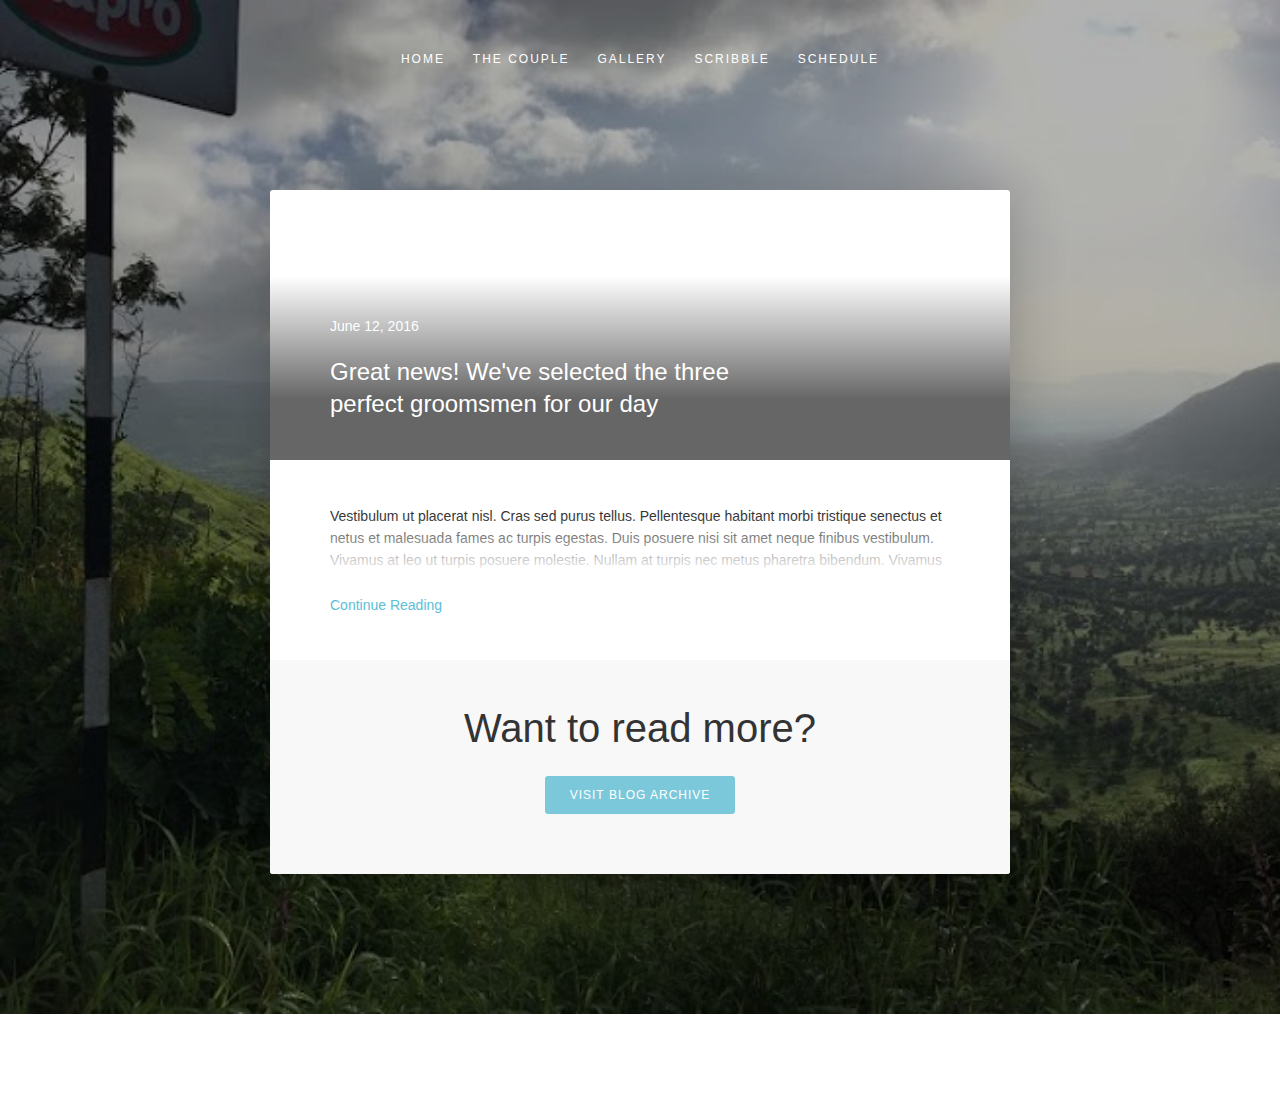
<file: blog-archive.html>
<!DOCTYPE html>
<html data-wf-domain="template-marriage.webflow.io" data-wf-page="57886d4fe745128157efed71" data-wf-site="575d00af09a5a7a9116bacfa">
<head>
	<title>Blog</title>
	<meta content="width=device-width, initial-scale=1" name="viewport">
	<link href="./main.css" rel="stylesheet" type="text/css">

</head>
<body>
	<div class="navbar w-nav" data-animation="over-right" data-collapse="small" data-contain="1" data-duration="400">
		<div class="w-container">
			<a class="logo-link-block w-hidden-main w-hidden-medium w-inline-block" href="blog.html#">
				<h1 class="hero-title logo-title">Arindam</h1>
				<h1 class="and hero-title logo-title">&amp;</h1>
				<h1 class="hero-title logo-title">Liza</h1>
			</a>
			<nav class="nav-menu w-nav-menu" role="navigation">
				<a class="nav-link w-nav-link" href="index.html">Home</a>
				<a class="nav-link w-nav-link" href="the-couple.html">The couple</a>
				<a class="nav-link w-nav-link" href="gallery.html">Gallery</a>
				<a class="nav-link w-nav-link" href="blog.html">Scribble</a>
				<a class="nav-link w-nav-link" href="schedule.html">Schedule</a>
			</nav>
			<div class="menu-button w-nav-button">
				<div class="w-icon-nav-menu">
				</div>
			</div>
		</div>
	</div>
	<div class="bridal-party hero-section">
		<div class="darker hero-overlay-section subpage">
			<div class="container w-container">
				<div class="white-content-block" data-ix="hero-fade-in">
					<div class="blog-list-wrapper w-dyn-list">
						<div class="blog-archive-list fullwidth w-clearfix w-dyn-items">
							<div class="blog-post-item w-dyn-item">
								<a class="blog-post-image-link-block first fullwidth w-inline-block" href="blog/great-news-weve-selected-the-three-perfect-groomsmen-for-our-day.html" style="background-image: url('https://daks2k3a4ib2z.cloudfront.net/575d09ba4068168e111408a1/575da49d9a7bf26421d64faf_Photo-3.jpg');">
									<div class="blog-posts first-blog-post-overlay">
										<div class="blog-date first">June 12, 2016</div>
										<div class="first-blog-post-title full">
											Great news! We&#39;ve selected the three perfect groomsmen for our day
										</div>
									</div>
								</a>
								<div class="blog-summary-content-wrapper">
									<div class="summary-block">
										<div class="summary-gradient">
										</div>
										<p class="blog-summary-paragraph">Vestibulum ut placerat nisl. Cras sed purus tellus. Pellentesque habitant morbi tristique senectus et netus et malesuada fames ac turpis egestas. Duis posuere nisi sit amet neque finibus vestibulum. Vivamus at leo ut turpis posuere molestie. Nullam at turpis nec metus pharetra bibendum. Vivamus id urna et leo blandit consequat. </p>
									</div>
									<a href="blog/great-news-weve-selected-the-three-perfect-groomsmen-for-our-day.html">Continue Reading</a>
								</div>
							</div>
						</div>
					</div>
					<div class="tint white-content-block-content-wrapper" data-ix="hero-fade-in-2">
						<h2 class="read-more white-block-title">Want to read more?</h2>
						<a class="archive-button button w-button" href="blog-archive.html">
							Visit&nbsp;Blog Archive
						</a>
					</div>
				</div>
			</div>
		</div>
	</div>
	<div class="footer">
		<div class="container w-container">
			<div class="footer-text">
			</div>
			<div class="_2 footer-text">
			</div>
		</div>
	</div>

	<script src="https://ajax.googleapis.com/ajax/libs/jquery/2.2.0/jquery.min.js" type="text/javascript"></script>
	<script src="https://daks2k3a4ib2z.cloudfront.net/575d00af09a5a7a9116bacfa/js/webflow.0efbd5a4e.js" type="text/javascript"></script>

</body>
</html>
</file>
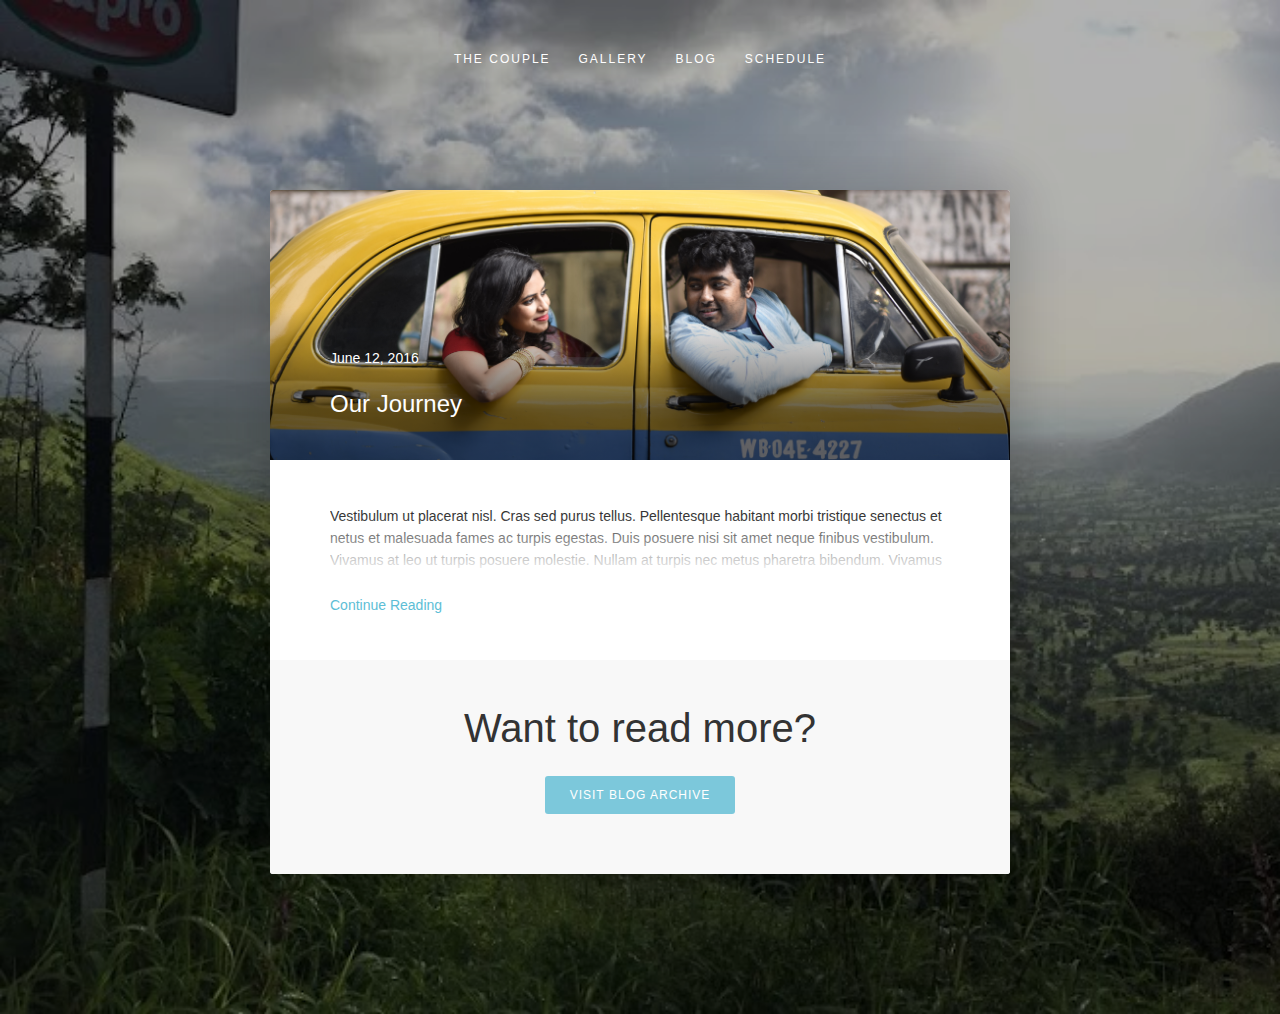
<file: blog.html>
<!DOCTYPE html>
<html data-wf-domain="template-marriage.webflow.io" data-wf-page="57886d4fe745128157efed71" data-wf-site="575d00af09a5a7a9116bacfa">
<head>
	<title>Blog</title>
	<meta content="width=device-width, initial-scale=1" name="viewport">
	<link href="./main.css" rel="stylesheet" type="text/css">

</head>
<body>
	<div class="navbar w-nav" data-animation="over-right" data-collapse="small" data-contain="1" data-duration="400">
		<div class="w-container">
			<a class="logo-link-block w-hidden-main w-hidden-medium w-inline-block" href="blog.html#">
				<h1 class="hero-title logo-title">Arindam</h1>
				<h1 class="and hero-title logo-title">&amp;</h1>
				<h1 class="hero-title logo-title">Poulami</h1>
			</a>
			<nav class="nav-menu w-nav-menu" role="navigation">
				<a class="nav-link w-nav-link" href="index.html">The Couple</a>
				<a class="nav-link w-nav-link" href="gallery.html">Gallery</a>
				<a class="nav-link w-nav-link" href="blog.html">Blog</a>
				<a class="nav-link w-nav-link" href="schedule.html">Schedule</a>
			</nav>
			<div class="menu-button w-nav-button">
				<div class="w-icon-nav-menu">
				</div>
			</div>
		</div>
	</div>
	<div class="bridal-party hero-section">
		<div class="darker hero-overlay-section subpage">
			<div class="container w-container">
				<div class="white-content-block" data-ix="hero-fade-in">
					<div class="blog-list-wrapper w-dyn-list">
						<div class="blog-archive-list fullwidth w-clearfix w-dyn-items">
							<div class="blog-post-item w-dyn-item">
								<a class="blog-post-image-link-block first fullwidth w-inline-block" href="blog/journey.html" style="background-image: url('images/_DSC6022.JPG');">
									<div class="blog-posts first-blog-post-overlay">
										<div class="blog-date first">June 12, 2016</div>
										<div class="first-blog-post-title full">
											Our Journey
										</div>
									</div>
								</a>
								<div class="blog-summary-content-wrapper">
									<div class="summary-block">
										<div class="summary-gradient">
										</div>
										<p class="blog-summary-paragraph">Vestibulum ut placerat nisl. Cras sed purus tellus. Pellentesque habitant morbi tristique senectus et netus et malesuada fames ac turpis egestas. Duis posuere nisi sit amet neque finibus vestibulum. Vivamus at leo ut turpis posuere molestie. Nullam at turpis nec metus pharetra bibendum. Vivamus id urna et leo blandit consequat. </p>
									</div>
									<a href="blog/great-news-weve-selected-the-three-perfect-groomsmen-for-our-day.html">Continue Reading</a>
								</div>
							</div>
						</div>
					</div>
					<div class="tint white-content-block-content-wrapper" data-ix="hero-fade-in-2">
						<h2 class="read-more white-block-title">Want to read more?</h2>
						<a class="archive-button button w-button" href="blog-archive.html">
							Visit&nbsp;Blog Archive
						</a>
					</div>
				</div>
			</div>
		</div>
	</div>
	<!--div class="footer">
		<div class="container w-container">
			<div class="footer-text">
			</div>
			<div class="_2 footer-text">
			</div>
		</div>
	</div-->

	<script src="https://ajax.googleapis.com/ajax/libs/jquery/2.2.0/jquery.min.js" type="text/javascript"></script>
	<script src="https://daks2k3a4ib2z.cloudfront.net/575d00af09a5a7a9116bacfa/js/webflow.0efbd5a4e.js" type="text/javascript"></script>

</body>
</html>
</file>
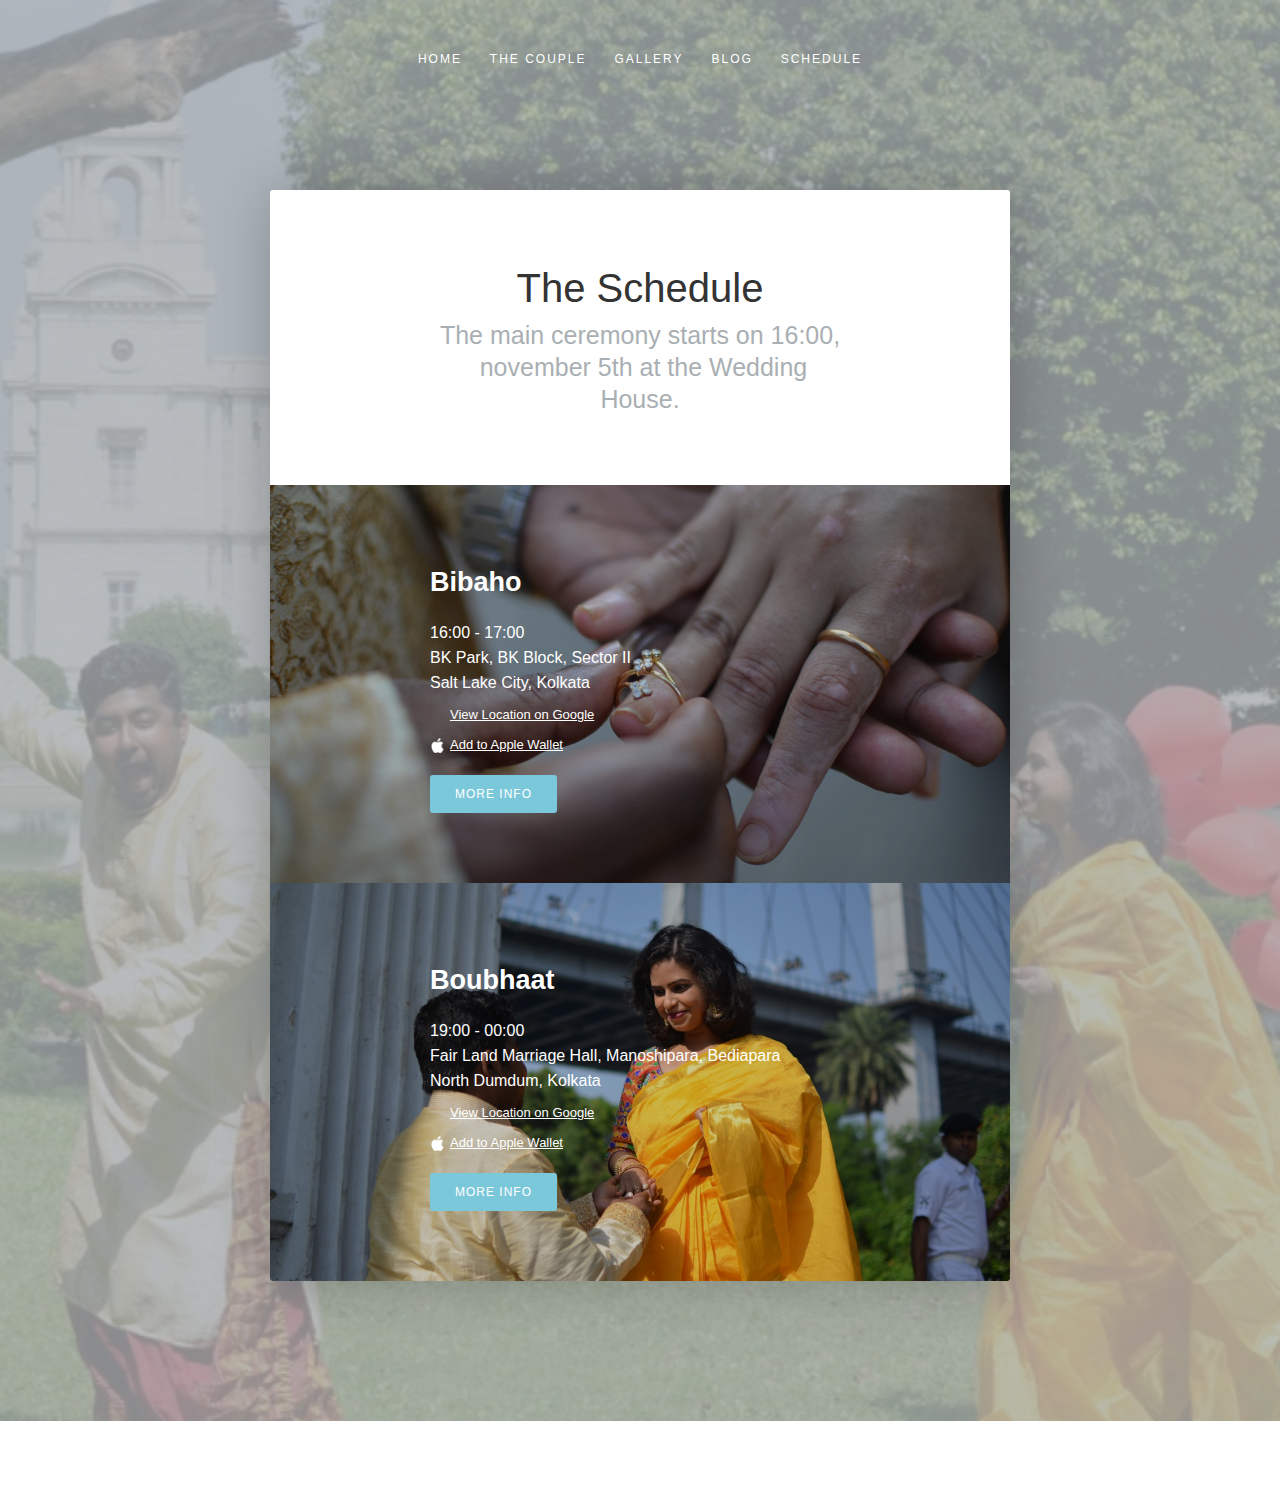
<file: schedule.html>
<!DOCTYPE html>
<html>
<head>
	<title>Schedule</title>
	<meta content="width=device-width, initial-scale=1" name="viewport">
	<link href="main.css" rel="stylesheet" type="text/css">
</head>
<body>
	<div class="navbar w-nav" data-animation="over-right" data-collapse="small" data-contain="1" data-duration="400">
		<div class="w-container">
			<a class="logo-link-block w-hidden-main w-hidden-medium w-inline-block" href="schedule.html#">
				<h1 class="hero-title logo-title">Arindam</h1>
				<h1 class="and hero-title logo-title">&amp;</h1>
				<h1 class="hero-title logo-title">Poulami</h1>
			</a>
			<nav class="nav-menu w-nav-menu" role="navigation">
				<a class="nav-link w-nav-link" href="index.html">Home</a>
				<a class="nav-link w-nav-link" href="the-couple.html">The couple</a>
				<a class="nav-link w-nav-link" href="gallery.html">Gallery</a>
				<a class="nav-link w-nav-link" href="blog.html">Blog</a>
				<a class="nav-link w-nav-link" href="schedule.html">Schedule</a>
			</nav>
			<div class="menu-button w-nav-button">
				<div class="w-icon-nav-menu">
				</div>
			</div>
		</div>
	</div>
	<div class="hero-section schedule">
		<div class="gray hero-overlay-section subpage">
			<div class="container w-container">
				<div class="white-content-block" data-ix="hero-fade-in">
					<div class="white-content-block-content-wrapper" data-ix="hero-fade-in-2">
						<h2 class="white-block-title">The Schedule</h2>
						<h3 class="no-bottom-content white-block-subtitle">The main ceremony starts on 16:00, &nbsp;november 5th at the Wedding House.</h3>
					</div>
					<div class="w-dyn-list" data-ix="hero-fade-in-2">
						<div class="w-dyn-items">
							<div class="schedule-item w-dyn-item" style="background-image: url('images/DSC_0339.jpg');">
								<div class="schedule-overlay-block">
									<div class="schedule-overlay white-content-block-content-wrapper"><h2 class="schedule-title">Bibaho</h2>
										<div class="schedule-info-title">16:00 - 17:00</div>
										<div class="schedule-info-title">BK Park, BK Block, Sector II</div>
										<div class="schedule-info-title">Salt Lake City, Kolkata</div>
										<a class="location-view-link" target="_blank" href="https://goo.gl/maps/PN5iznrKoFJ2">View Location on Google</a>
										<br/>
										<a class="apple-view-link" target="_blank" href="https://pass.is/oBB14g">Add to Apple Wallet</a>
										<div class="schedule-button-wrapper">
											<a class="button schedule-more-info w-button" href="schedule/bibaho.html">More info</a>
										</div>
									</div>
								</div>
							</div>
							<div class="schedule-item w-dyn-item" style="background-image: url('images/DSC_0332.jpg');">
								<div class="schedule-overlay-block">
									<div class="schedule-overlay white-content-block-content-wrapper">
										<h2 class="schedule-title">Boubhaat</h2>
										<div class="schedule-info-title">19:00 - 00:00</div>
										<div class="schedule-info-title">Fair Land Marriage Hall, Manoshipara, Bediapara</div>
										<div class="schedule-info-title">North Dumdum, Kolkata</div>
										<a class="location-view-link" target="_blank" href="https://goo.gl/maps/tuwSdsGc3yL2">View Location on Google</a>
										<br/>
										<a class="apple-view-link" target="_blank" href="https://pass.is/oBB14g">Add to Apple Wallet</a>
										<div class="schedule-button-wrapper">
											<a class="button schedule-more-info w-button" href="schedule/boubhaat.html">More info</a>
										</div>
									</div>
								</div>
							</div>
						</div>
					</div>
				</div>
			</div>
		</div>
	</div>
	<div class="footer">
		<div class="container w-container">
			<div class="footer-text">
			</div>
			<div class="_2 footer-text">
			</div>
		</div>
	</div>
	<script src="https://ajax.googleapis.com/ajax/libs/jquery/2.2.0/jquery.min.js" type="text/javascript"></script>
	<script src="https://daks2k3a4ib2z.cloudfront.net/575d00af09a5a7a9116bacfa/js/webflow.0efbd5a4e.js" type="text/javascript"></script>

</body>
</html>
</file>
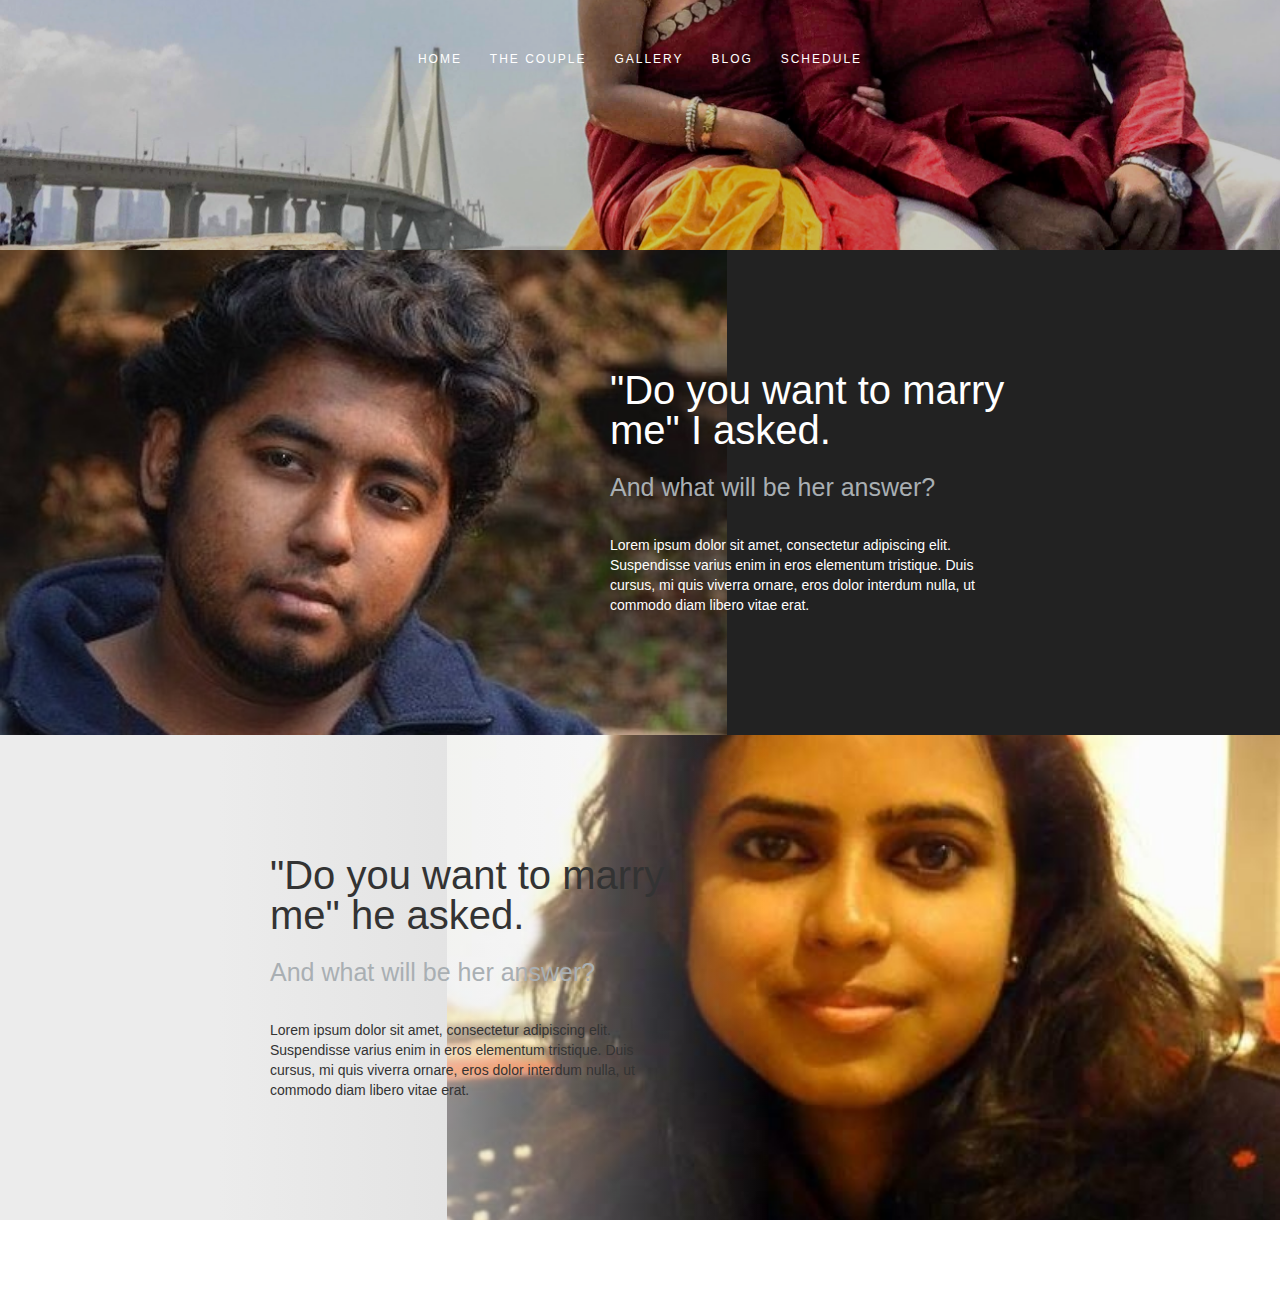
<file: the-couple.html>
<!DOCTYPE html>
<html>
<head>
	<title>The Couple</title>
	<link href="main.css" rel="stylesheet" type="text/css">
	<meta content="width=device-width, initial-scale=1" name="viewport">
</head>
<body>
	<div class="navbar w-nav" data-animation="over-right" data-collapse="small" data-contain="1" data-duration="400">
		<div class="w-container">
			<a class="logo-link-block w-hidden-main w-hidden-medium w-inline-block" href="the-couple.html#">
				<h1 class="hero-title logo-title">Arindam</h1>
				<h1 class="and hero-title logo-title">&amp;</h1><h1 class="hero-title logo-title">Poulami</h1>
			</a>
			<nav class="nav-menu w-nav-menu" role="navigation">
				<a class="nav-link w-nav-link" href="index.html">Home</a>
				<a class="nav-link w-nav-link" href="the-couple.html">The couple</a>
				<a class="nav-link w-nav-link" href="gallery.html">Gallery</a>
				<a class="nav-link w-nav-link" href="blog.html">Blog</a>
				<a class="nav-link w-nav-link" href="schedule.html">Schedule</a>
			</nav>
			<div class="menu-button w-nav-button">
				<div class="w-icon-nav-menu">
				</div>
			</div>

		</div>
	</div>

	<div class="hero-section subpage">
		<div class="hero-overlay-section small"></div>
	</div>

	<!--div class="image-section section" id="the-couple">
		<div class="container couple-container w-container">
			<div class="couple-block">
				<div class="person-list-wrapper w-dyn-list">
					<div class="person-list w-dyn-items">
						<div class="person-item w-dyn-item">
							<div class="couple-image-block" style="background-image: url('images/arindam.jpg');">
							</div>
							<h3 class="couple-title">Arindam</h3>
							<h3 class="couple-title subtitle">Pal</h3>
							<p class="couple-paragraph">Lorem ipsum dolor sit amet, consectetur adipiscing elit. Suspendisse varius enim in eros elementum tristique. Duis cursus, mi quis viverra ornare, eros dolor interdum nulla, ut commodo diam libero vitae erat. Aenean faucibus nibh et justo cursus id rutrum lorem imperdiet.
							</p>
						</div>
					</div>
				</div>
			</div>
			<div class="couple-block divider">
				<h3 class="and couple-title">&amp;</h3>
			</div>
			<div class="_2 couple-block">
				<div class="person-list-wrapper w-dyn-list">
					<div class="person-list w-dyn-items">
						<div class="person-item w-dyn-item">
							<div class="couple-image-block" style="background-image: url('images/poulami.jpg');">
							</div>
							<h3 class="couple-title">
								Poulami
							</h3>
							<h3 class="couple-title subtitle">
								Pal
							</h3>
							<p class="couple-paragraph">Consectetur adipiscing elit. Vestibulum semper, dui a consectetur vestibulum, nisl ante accumsan felis, ac cursus est orci eget purus. Fusce fermentum lorem nec erat ultrices, in maximus metus cursus. Sed vitae ex eleifend, aliquam diam at, tristique turpis. Praesent libero risus.
							</p>
						</div>
					</div>
				</div>
			</div>
		</div>
	</div-->
	<div class="image-section quote-dark">
		<div class="container w-container">
			<div class="quote-block right">
				<div class="left section-title-wrapper">
					<h2 class="section-title">"Do you want to marry me" I asked.</h2>
					<h3 class="left-align section-title subtitle">And what will be her answer?</h3>
				</div>
				<p class="quote-paragraph">Lorem ipsum dolor sit amet, consectetur adipiscing elit. Suspendisse varius enim in eros elementum tristique. Duis cursus, mi quis viverra ornare, eros dolor interdum nulla, ut commodo diam libero vitae erat.</p>
			</div>
		</div>
	</div>
	<div class="image-section quote">
		<div class="container w-container">
			<div class="quote-block">
				<div class="left section-title-wrapper">
					<h2 class="section-title">"Do you want to marry me" he asked.
					</h2>
					<h3 class="left-align section-title subtitle">And what will be her answer?
					</h3>
				</div>
				<p class="quote-paragraph">Lorem ipsum dolor sit amet, consectetur adipiscing elit. Suspendisse varius enim in eros elementum tristique. Duis cursus, mi quis viverra ornare, eros dolor interdum nulla, ut commodo diam libero vitae erat.
				</p>
			</div>
		</div>
	</div>
	<div class="footer">
		<div class="container w-container">
			<div class="footer-text">
				
			</div>
			<div class="_2 footer-text">
				
			</div>
		</div>
	</div>
	<script src="https://ajax.googleapis.com/ajax/libs/jquery/2.2.0/jquery.min.js" type="text/javascript"></script>
	<script src="https://daks2k3a4ib2z.cloudfront.net/575d00af09a5a7a9116bacfa/js/webflow.0efbd5a4e.js" type="text/javascript"></script>
<!--[if lte IE 9]><script src="//cdnjs.cloudflare.com/aja
</body>
</html>
</file>
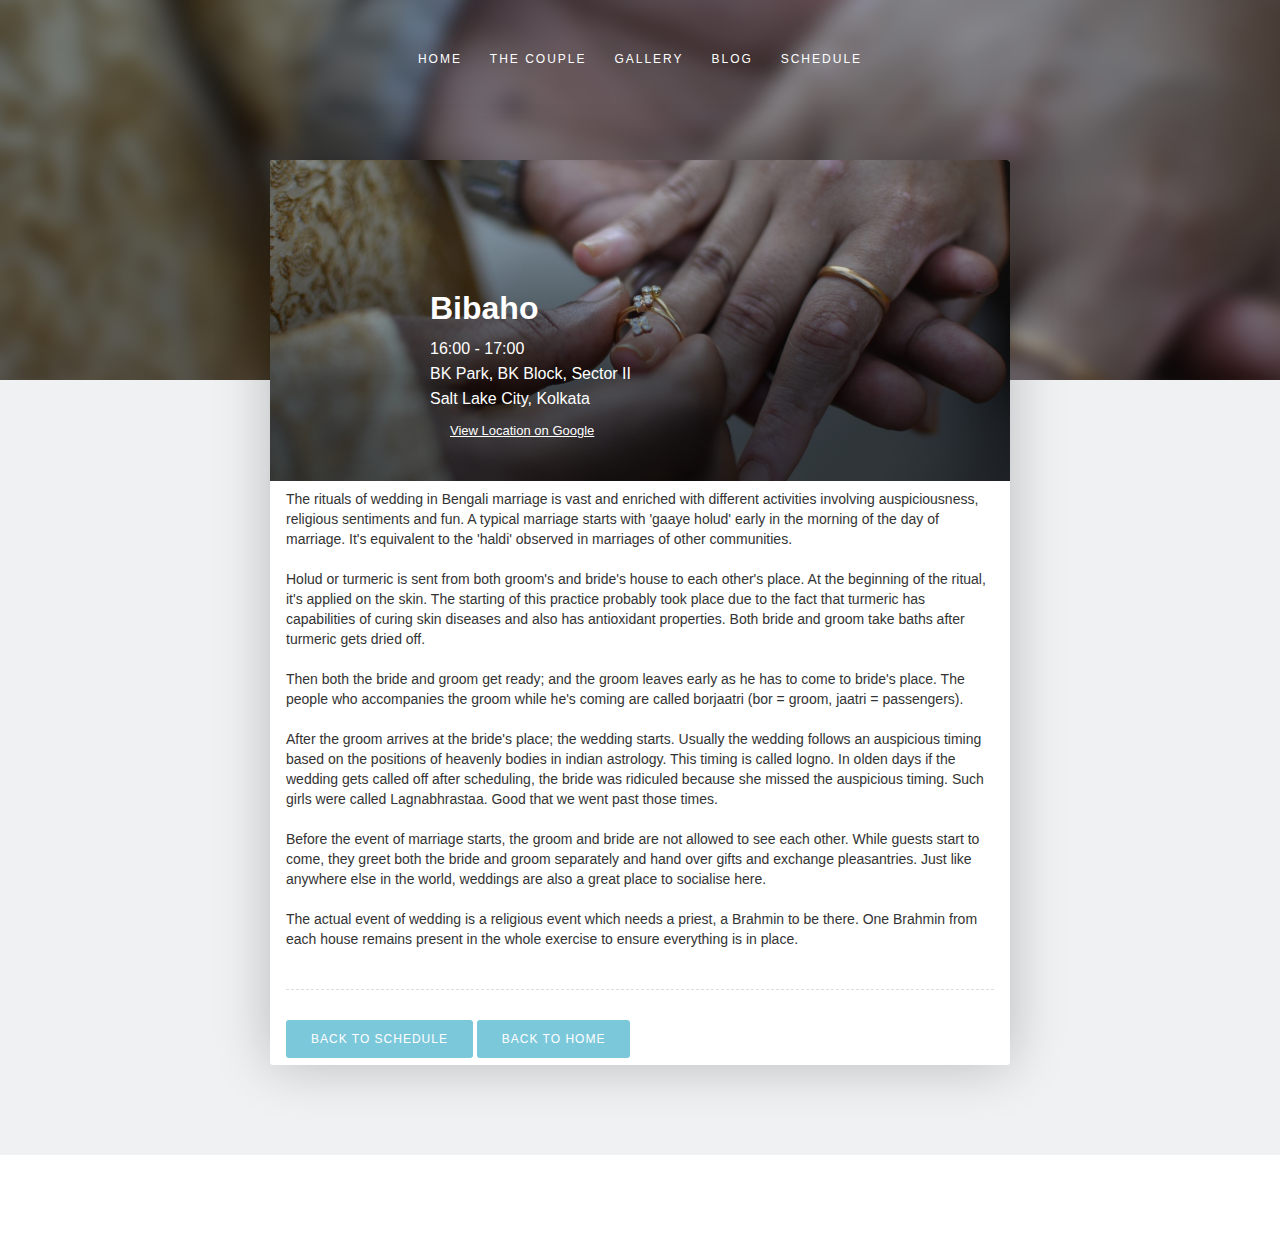
<file: schedule/bibaho.html>
<!DOCTYPE html>
<html>
<head>
	<title>Main Ceremony</title>
	<meta content="width=device-width, initial-scale=1" name="viewport">
	<link href="../main.css" rel="stylesheet" type="text/css">
</head>
<body>
	<div class="navbar w-nav" data-animation="over-right" data-collapse="small" data-contain="1" data-duration="400">
		<div class="w-container">
			<a class="logo-link-block w-hidden-main w-hidden-medium w-inline-block" href="main-ceremony.html#">
			<h1 class="hero-title logo-title">Arindam</h1>
			<h1 class="and hero-title logo-title">&amp;</h1>
			<h1 class="hero-title logo-title">Poulami</h1></a>
			<nav class="nav-menu w-nav-menu" role="navigation">
				<a class="nav-link w-nav-link" href="../index.html">Home</a>
				<a class="nav-link w-nav-link" href="../the-couple.html">The couple</a>
				<a class="nav-link w-nav-link" href="../gallery.html">Gallery</a>
				<a class="nav-link w-nav-link" href="../blog.html">Blog</a>
				<a class="nav-link w-nav-link" href="../schedule.html">Schedule</a>
			</nav>
			<div class="menu-button w-nav-button">
				<div class="w-icon-nav-menu">
				</div>
			</div>
		</div>
	</div>
	<div class="blog-header hero-section" style="background-image: url('images/DSC_0339.jpg');">
		<div class="blog-post hero-overlay-section">
		</div>
	</div>
	<div class="blog-post-section section">
		<div class="blog-post-container container w-container">
			<div class="white-content-block" data-ix="fade-in-on-load">
				<div class="blog-post-image-block" style="background-image: url('images/DSC_0339.jpg');">
					<div class="blog-post-header white-content-block-content-wrapper">
						<h2 class="blog-post-title">Bibaho</h2>
						<div class="schedule-info-title">
							16:00 - 17:00
						</div>
						<div class="schedule-info-title">
							BK Park, BK Block, Sector II
						</div>
						<div class="schedule-info-title">
							Salt Lake City, Kolkata
						</div>
						<a class="location-view-link" target="_blank" href="https://goo.gl/maps/PN5iznrKoFJ2">
							View Location on Google
						</a>
					</div>
				</div>
				<div class="align-left white-content-block-content-wrapper">
					<div class="rich-text-block w-richtext">
						<!--blockquote>
							Lorem ipsum dolor sit amet, consectetur adipiscing elit. Donec sollicitudin eu diam eu convallis. Sed quis placerat neque.
						</blockquote-->
						<p>The rituals of wedding in Bengali marriage is vast and enriched with different activities involving auspiciousness, religious sentiments and fun. A typical marriage starts with 'gaaye holud' early in the morning of the day of marriage. It's equivalent to the 'haldi' observed in marriages of other communities.</p>

<p>Holud or turmeric is sent from both groom's and bride's house to each other's place. At the beginning of the ritual, it's applied on the skin. The starting of this practice probably took place due to the fact that turmeric has capabilities of curing skin diseases and also has antioxidant properties. 
Both bride and groom take baths after turmeric gets dried off. </p>

<p>Then both the bride and groom get ready; and the groom leaves early as he has to come to bride's place. The people who accompanies the groom while he's coming are called borjaatri (bor = groom, jaatri = passengers).</p>

<p>After the groom arrives at the bride's place; the wedding starts. Usually the wedding follows an auspicious timing based on the positions of heavenly bodies in indian astrology. This timing is called logno. In olden days if the wedding gets called off after scheduling, the bride was ridiculed because she missed the auspicious timing. Such girls were called Lagnabhrastaa. Good that we went past those times.</p>

<p>Before the event of marriage starts, the groom and bride are not allowed to see each other. While guests start to come, they greet both the bride and groom separately and hand over gifts and exchange pleasantries. Just like anywhere else in the world, weddings are also a great place to socialise here.</p> 

<p>The actual event of wedding is a religious event which needs a priest, a Brahmin to be there. One Brahmin from each house remains present in the whole exercise to ensure everything is in place.</p>
					</div>
					<div class="blog-author-block go-back">
						<a class="button w-button" href="../schedule.html">Back to Schedule</a>
						<a class="button w-button" href="../index.html">Back to Home</a>
					</div>
				</div>
			</div>
		</div>
	</div>
	<div class="footer">
		<div class="container w-container">
			<div class="footer-text">
			</div>
			<div class="_2 footer-text">
			</div>
		</div>
	</div>

	<script src="https://ajax.googleapis.com/ajax/libs/jquery/2.2.0/jquery.min.js" type="text/javascript"></script>
	<script src="https://daks2k3a4ib2z.cloudfront.net/575d00af09a5a7a9116bacfa/js/webflow.0efbd5a4e.js" type="text/javascript"></script>

</body>
</html>
</file>
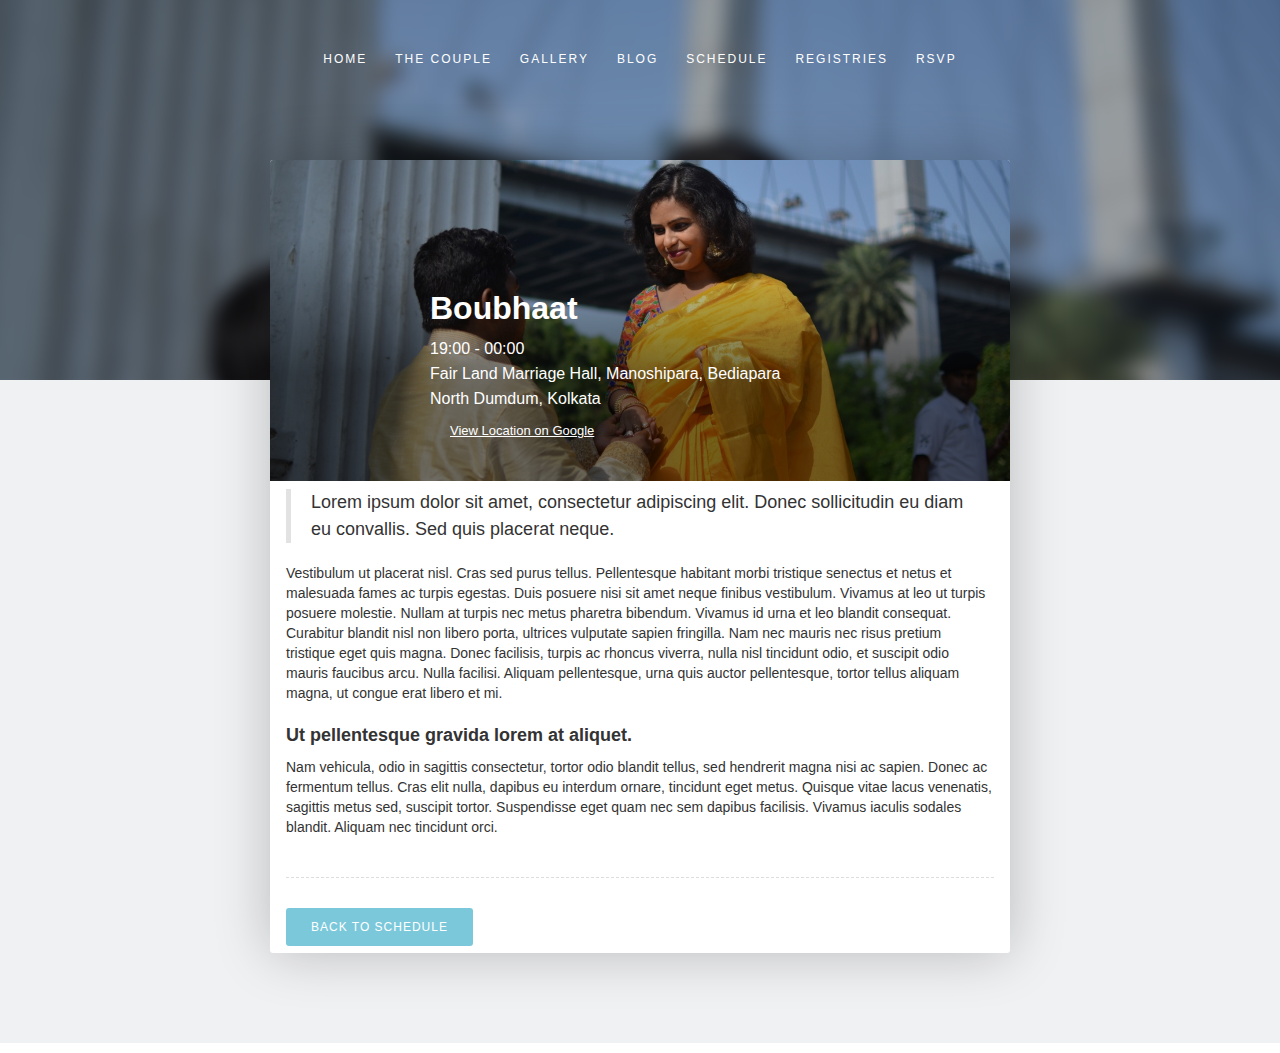
<file: schedule/boubhaat.html>
<!DOCTYPE html>
<html>
<head>
	<title>Boubhaat</title>
	<meta content="width=device-width, initial-scale=1" name="viewport">
	<link href="../main.css" rel="stylesheet" type="text/css">
</head>
<body>
	<div class="navbar w-nav" data-animation="over-right" data-collapse="small" data-contain="1" data-duration="400">
		<div class="w-container">
			<a class="logo-link-block w-hidden-main w-hidden-medium w-inline-block" href="the-wedding-party.html#">
				<h1 class="hero-title logo-title">Arindam</h1>
				<h1 class="and hero-title logo-title">&amp;</h1>
				<h1 class="hero-title logo-title">Poulami</h1>
			</a>
			<nav class="nav-menu w-nav-menu" role="navigation">
				<a class="nav-link w-nav-link" href="../index.html">Home</a>
				<a class="nav-link w-nav-link" href="../the-couple.html">The couple</a>
				<a class="nav-link w-nav-link" href="../gallery.html">Gallery</a>
				<a class="nav-link w-nav-link" href="../blog.html">Blog</a>
				<a class="nav-link w-nav-link" href="../schedule.html">Schedule</a>
				<a class="nav-link w-nav-link" href="../wedding-registries.html">Registries</a>
				<a class="nav-link w-nav-link" data-ix="open-rsvp" href="the-wedding-party.html#">RSVP</a>
			</nav>
			<div class="menu-button w-nav-button">
				<div class="w-icon-nav-menu">
				</div>
			</div>
		</div>
	</div>
	<div class="blog-header hero-section" style="background-image: url('images/DSC_0332.jpg');">
		<div class="blog-post hero-overlay-section">
		</div>
	</div>
	<div class="blog-post-section section">
		<div class="blog-post-container container w-container">
			<div class="white-content-block" data-ix="fade-in-on-load">
				<div class="blog-post-image-block" style="background-image: url('images/DSC_0332.jpg');">
					<div class="blog-post-header white-content-block-content-wrapper">
						<h2 class="blog-post-title">Boubhaat</h2>
						<div class="schedule-info-title">
							19:00 - 00:00
						</div>
						<div class="schedule-info-title">
							Fair Land Marriage Hall, Manoshipara, Bediapara
						</div>
						<div class="schedule-info-title">
							North Dumdum, Kolkata
						</div>
						<a class="location-view-link" target="_blank" href="https://goo.gl/maps/tuwSdsGc3yL2">View Location on Google
						</a>
					</div>
				</div>
				<div class="align-left white-content-block-content-wrapper">
					<div class="rich-text-block w-richtext">
						<blockquote>Lorem ipsum dolor sit amet, consectetur adipiscing elit. Donec sollicitudin eu diam eu convallis. Sed quis placerat neque.</blockquote><p>Vestibulum ut placerat nisl. Cras sed purus tellus. Pellentesque habitant morbi tristique senectus et netus et malesuada fames ac turpis egestas. Duis posuere nisi sit amet neque finibus vestibulum. Vivamus at leo ut turpis posuere molestie. Nullam at turpis nec metus pharetra bibendum. Vivamus id urna et leo blandit consequat. Curabitur blandit nisl non libero porta, ultrices vulputate sapien fringilla. Nam nec mauris nec risus pretium tristique eget quis magna. Donec facilisis, turpis ac rhoncus viverra, nulla nisl tincidunt odio, et suscipit odio mauris faucibus arcu. Nulla facilisi. Aliquam pellentesque, urna quis auctor pellentesque, tortor tellus aliquam magna, ut congue erat libero et mi.</p><h4>Ut pellentesque gravida lorem at aliquet.&nbsp;</h4><p>Nam vehicula, odio in sagittis consectetur, tortor odio blandit tellus, sed hendrerit magna nisi ac sapien. Donec ac fermentum tellus. Cras elit nulla, dapibus eu interdum ornare, tincidunt eget metus. Quisque vitae lacus venenatis, sagittis metus sed, suscipit tortor. Suspendisse eget quam nec sem dapibus facilisis. Vivamus iaculis sodales blandit. Aliquam nec tincidunt orci.</p>
					</div>
					<div class="blog-author-block go-back">
						<a class="button w-button" href="../schedule.html">
							Back to Schedule
						</a>
					</div>
				</div>
			</div>
		</div>
	</div>
	<script src="https://ajax.googleapis.com/ajax/libs/jquery/2.2.0/jquery.min.js" type="text/javascript"></script>
	<script src="https://daks2k3a4ib2z.cloudfront.net/575d00af09a5a7a9116bacfa/js/webflow.0efbd5a4e.js" type="text/javascript"></script>


</body>
</html>
</file>
<file: main.css>
/* Generated on: Tue Oct 11 2016 08:03:38 GMT+0000 (UTC) */
/* ==========================================================================
   normalize.css v3.0.3 | MIT License | github.com/necolas/normalize.css 
   ========================================================================== */
/*! normalize.css v3.0.3 | MIT License | github.com/necolas/normalize.css */
html{font-family:sans-serif;-ms-text-size-adjust:100%;-webkit-text-size-adjust:100%}body{margin:0}article,aside,details,figcaption,figure,footer,header,hgroup,main,menu,nav,section,summary{display:block}audio,canvas,progress,video{display:inline-block;vertical-align:baseline}audio:not([controls]){display:none;height:0}[hidden],template{display:none}a{background-color:transparent}a:active,a:hover{outline:0}abbr[title]{border-bottom:1px dotted}b,strong{font-weight:bold}dfn{font-style:italic}h1{font-size:2em;margin:.67em 0}mark{background:#ff0;color:#000}small{font-size:80%}sub,sup{font-size:75%;line-height:0;position:relative;vertical-align:baseline}sup{top:-0.5em}sub{bottom:-0.25em}img{border:0}svg:not(:root){overflow:hidden}figure{margin:1em 40px}hr{box-sizing:content-box;height:0}pre{overflow:auto}code,kbd,pre,samp{font-family:monospace,monospace;font-size:1em}button,input,optgroup,select,textarea{color:inherit;font:inherit;margin:0}button{overflow:visible}button,select{text-transform:none}button,html input[type="button"],input[type="reset"]{-webkit-appearance:button;cursor:pointer}button[disabled],html input[disabled]{cursor:default}button::-moz-focus-inner,input::-moz-focus-inner{border:0;padding:0}input{line-height:normal}input[type="checkbox"],input[type="radio"]{box-sizing:border-box;padding:0}input[type="number"]::-webkit-inner-spin-button,input[type="number"]::-webkit-outer-spin-button{height:auto}input[type="search"]{-webkit-appearance:textfield;box-sizing:content-box}input[type="search"]::-webkit-search-cancel-button,input[type="search"]::-webkit-search-decoration{-webkit-appearance:none}fieldset{border:1px solid #c0c0c0;margin:0 2px;padding:.35em .625em .75em}legend{border:0;padding:0}textarea{overflow:auto}optgroup{font-weight:bold}table{border-collapse:collapse;border-spacing:0}td,th{padding:0}

/* ==========================================================================
   Start of base Webflow CSS - If you're looking for some ultra-clean CSS, skip the boilerplate and see the unminified code below.
   ========================================================================== */
@font-face{font-family:'webflow-icons';src:url([data-uri]) format('truetype'),url([data-uri]) format('woff');font-weight:normal;font-style:normal}[class^="w-icon-"],[class*=" w-icon-"]{font-family:'webflow-icons';speak:none;font-style:normal;font-weight:normal;font-variant:normal;text-transform:none;line-height:1;-webkit-font-smoothing:antialiased;-moz-osx-font-smoothing:grayscale}.w-icon-slider-right:before{content:"\e600"}.w-icon-slider-left:before{content:"\e601"}.w-icon-nav-menu:before{content:"\e602"}.w-icon-arrow-down:before,.w-icon-dropdown-toggle:before{content:"\e603"}*{-webkit-box-sizing:border-box;-moz-box-sizing:border-box;box-sizing:border-box}html{height:100%}body{margin:0;min-height:100%;background-color:#fff;font-family:Arial,sans-serif;font-size:14px;line-height:20px;color:#333}img{max-width:100%;vertical-align:middle;display:inline-block}html.w-mod-touch *{background-attachment:scroll !important}.w-block{display:block}.w-inline-block{max-width:100%;display:inline-block}.w-clearfix:before,.w-clearfix:after{content:" ";display:table}.w-clearfix:after{clear:both}.w-preserve-3d{transform-style:preserve-3d}.w-hidden{display:none}.w-button{display:inline-block;padding:9px 15px;background-color:#3898EC;color:white;border:0;line-height:inherit;text-decoration:none;cursor:pointer;border-radius:0}input.w-button{-webkit-appearance:button}html[data-w-dynpage] [data-w-cloak]{color:transparent !important}h1,h2,h3,h4,h5,h6{font-weight:bold;margin-bottom:10px}h1{font-size:38px;line-height:44px;margin-top:20px}h2{font-size:32px;line-height:36px;margin-top:20px}h3{font-size:24px;line-height:30px;margin-top:20px}h4{font-size:18px;line-height:24px;margin-top:10px}h5{font-size:14px;line-height:20px;margin-top:10px}h6{font-size:12px;line-height:18px;margin-top:10px}p{margin-top:0;margin-bottom:10px}a:focus{outline:0}blockquote{margin:0 0 10px 0;padding:10px 20px;border-left:5px solid #E2E2E2;font-size:18px;line-height:22px}figure{margin:0;margin-bottom:10px}figcaption{margin-top:5px;text-align:center}ul,ol{margin-top:0;margin-bottom:10px;padding-left:40px}.w-list-unstyled{padding-left:0;list-style:none}.w-embed:before,.w-embed:after{content:" ";display:table}.w-embed:after{clear:both}.w-video{width:100%;position:relative;padding:0}.w-video iframe,.w-video object,.w-video embed{position:absolute;top:0;left:0;width:100%;height:100%}fieldset{padding:0;margin:0;border:0}button,html input[type="button"],input[type="reset"]{border:0;cursor:pointer;-webkit-appearance:button}.w-form{margin:0 0 15px}.w-form-done{display:none;padding:20px;text-align:center;background-color:#dddddd}.w-form-fail{display:none;margin-top:10px;padding:10px;background-color:#ffdede}label{display:block;margin-bottom:5px;font-weight:bold}.w-input,.w-select{display:block;width:100%;height:38px;padding:8px 12px;margin-bottom:10px;font-size:14px;line-height:1.42857143;color:#333333;vertical-align:middle;background-color:#ffffff;border:1px solid #cccccc}.w-input:-moz-placeholder,.w-select:-moz-placeholder{color:#999}.w-input::-moz-placeholder,.w-select::-moz-placeholder{color:#999;opacity:1}.w-input:-ms-input-placeholder,.w-select:-ms-input-placeholder{color:#999}.w-input::-webkit-input-placeholder,.w-select::-webkit-input-placeholder{color:#999}.w-input:focus,.w-select:focus{border-color:#3898EC;outline:0}.w-input[disabled],.w-select[disabled],.w-input[readonly],.w-select[readonly],fieldset[disabled] .w-input,fieldset[disabled] .w-select{cursor:not-allowed;background-color:#eeeeee}textarea.w-input,textarea.w-select{height:auto}.w-select{background-image:-webkit-linear-gradient(white 0, #f3f3f3 100%);background-image:linear-gradient(white 0, #f3f3f3 100%)}.w-select[multiple]{height:auto}.w-form-label{display:inline-block;cursor:pointer;font-weight:normal;margin-bottom:0}.w-checkbox,.w-radio{display:block;margin-bottom:5px;padding-left:20px}.w-checkbox:before,.w-radio:before,.w-checkbox:after,.w-radio:after{content:" ";display:table}.w-checkbox:after,.w-radio:after{clear:both}.w-checkbox-input,.w-radio-input{margin:4px 0 0;margin-top:1px \9;line-height:normal;float:left;margin-left:-20px}.w-radio-input{margin-top:3px}.w-container{margin-left:auto;margin-right:auto;max-width:940px}.w-container:before,.w-container:after{content:" ";display:table}.w-container:after{clear:both}.w-container .w-row{margin-left:-10px;margin-right:-10px}.w-row:before,.w-row:after{content:" ";display:table}.w-row:after{clear:both}.w-row .w-row{margin-left:0;margin-right:0}.w-col{position:relative;float:left;width:100%;min-height:1px;padding-left:10px;padding-right:10px}.w-col .w-col{padding-left:0;padding-right:0}.w-col-1{width:8.33333333%}.w-col-2{width:16.66666667%}.w-col-3{width:25%}.w-col-4{width:33.33333333%}.w-col-5{width:41.66666667%}.w-col-6{width:50%}.w-col-7{width:58.33333333%}.w-col-8{width:66.66666667%}.w-col-9{width:75%}.w-col-10{width:83.33333333%}.w-col-11{width:91.66666667%}.w-col-12{width:100%}.w-hidden-main{display:none !important}@media screen and (max-width:991px){.w-container{max-width:728px}.w-hidden-main{display:inherit !important}.w-hidden-medium{display:none !important}.w-col-medium-1{width:8.33333333%}.w-col-medium-2{width:16.66666667%}.w-col-medium-3{width:25%}.w-col-medium-4{width:33.33333333%}.w-col-medium-5{width:41.66666667%}.w-col-medium-6{width:50%}.w-col-medium-7{width:58.33333333%}.w-col-medium-8{width:66.66666667%}.w-col-medium-9{width:75%}.w-col-medium-10{width:83.33333333%}.w-col-medium-11{width:91.66666667%}.w-col-medium-12{width:100%}.w-col-stack{width:100%;left:auto;right:auto}}@media screen and (max-width:767px){.w-hidden-main{display:inherit !important}.w-hidden-medium{display:inherit !important}.w-hidden-small{display:none !important}.w-row,.w-container .w-row{margin-left:0;margin-right:0}.w-col{width:100%;left:auto;right:auto}.w-col-small-1{width:8.33333333%}.w-col-small-2{width:16.66666667%}.w-col-small-3{width:25%}.w-col-small-4{width:33.33333333%}.w-col-small-5{width:41.66666667%}.w-col-small-6{width:50%}.w-col-small-7{width:58.33333333%}.w-col-small-8{width:66.66666667%}.w-col-small-9{width:75%}.w-col-small-10{width:83.33333333%}.w-col-small-11{width:91.66666667%}.w-col-small-12{width:100%}}@media screen and (max-width:479px){.w-container{max-width:none}.w-hidden-main{display:inherit !important}.w-hidden-medium{display:inherit !important}.w-hidden-small{display:inherit !important}.w-hidden-tiny{display:none !important}.w-col{width:100%}.w-col-tiny-1{width:8.33333333%}.w-col-tiny-2{width:16.66666667%}.w-col-tiny-3{width:25%}.w-col-tiny-4{width:33.33333333%}.w-col-tiny-5{width:41.66666667%}.w-col-tiny-6{width:50%}.w-col-tiny-7{width:58.33333333%}.w-col-tiny-8{width:66.66666667%}.w-col-tiny-9{width:75%}.w-col-tiny-10{width:83.33333333%}.w-col-tiny-11{width:91.66666667%}.w-col-tiny-12{width:100%}}.w-widget{position:relative}.w-widget-map{width:100%;height:400px}.w-widget-map label{width:auto;display:inline}.w-widget-map img{max-width:inherit}.w-widget-map .gm-style-iw{width:90% !important;height:auto !important;top:7px !important;left:6% !important;display:inline;text-align:center;overflow:hidden}.w-widget-map .gm-style-iw+div{display:none}.w-widget-twitter{overflow:hidden}.w-widget-twitter-count-shim{display:inline-block;vertical-align:top;position:relative;width:28px;height:20px;text-align:center;background:white;border:#758696 solid 1px;border-radius:3px}.w-widget-twitter-count-shim *{pointer-events:none;-webkit-user-select:none;-moz-user-select:none;-ms-user-select:none;user-select:none}.w-widget-twitter-count-shim .w-widget-twitter-count-inner{position:relative;font-size:15px;line-height:12px;text-align:center;color:#999;font-family:serif}.w-widget-twitter-count-shim .w-widget-twitter-count-clear{position:relative;display:block}.w-widget-twitter-count-shim.w--large{width:36px;height:28px;margin-left:7px}.w-widget-twitter-count-shim.w--large .w-widget-twitter-count-inner{font-size:18px;line-height:18px}.w-widget-twitter-count-shim:not(.w--vertical){margin-left:5px;margin-right:8px}.w-widget-twitter-count-shim:not(.w--vertical).w--large{margin-left:6px}.w-widget-twitter-count-shim:not(.w--vertical):before,.w-widget-twitter-count-shim:not(.w--vertical):after{top:50%;left:0;border:solid transparent;content:" ";height:0;width:0;position:absolute;pointer-events:none}.w-widget-twitter-count-shim:not(.w--vertical):before{border-color:rgba(117,134,150,0);border-right-color:#5d6c7b;border-width:4px;margin-left:-9px;margin-top:-4px}.w-widget-twitter-count-shim:not(.w--vertical).w--large:before{border-width:5px;margin-left:-10px;margin-top:-5px}.w-widget-twitter-count-shim:not(.w--vertical):after{border-color:rgba(255,255,255,0);border-right-color:white;border-width:4px;margin-left:-8px;margin-top:-4px}.w-widget-twitter-count-shim:not(.w--vertical).w--large:after{border-width:5px;margin-left:-9px;margin-top:-5px}.w-widget-twitter-count-shim.w--vertical{width:61px;height:33px;margin-bottom:8px}.w-widget-twitter-count-shim.w--vertical:before,.w-widget-twitter-count-shim.w--vertical:after{top:100%;left:50%;border:solid transparent;content:" ";height:0;width:0;position:absolute;pointer-events:none}.w-widget-twitter-count-shim.w--vertical:before{border-color:rgba(117,134,150,0);border-top-color:#5d6c7b;border-width:5px;margin-left:-5px}.w-widget-twitter-count-shim.w--vertical:after{border-color:rgba(255,255,255,0);border-top-color:white;border-width:4px;margin-left:-4px}.w-widget-twitter-count-shim.w--vertical .w-widget-twitter-count-inner{font-size:18px;line-height:22px}.w-widget-twitter-count-shim.w--vertical.w--large{width:76px}.w-widget-gplus{overflow:hidden}.w-background-video{position:relative;overflow:hidden;height:500px;color:white}.w-background-video>video{background-size:cover;background-position:50% 50%;position:absolute;right:-100%;bottom:-100%;top:-100%;left:-100%;margin:auto;min-width:100%;min-height:100%;z-index:-100}.w-slider{position:relative;height:300px;text-align:center;background:#dddddd;clear:both;-webkit-tap-highlight-color:rgba(0,0,0,0);tap-highlight-color:rgba(0,0,0,0)}.w-slider-mask{position:relative;display:block;overflow:hidden;z-index:1;left:0;right:0;height:100%;white-space:nowrap}.w-slide{position:relative;display:inline-block;vertical-align:top;width:100%;height:100%;white-space:normal;text-align:left}.w-slider-nav{position:absolute;z-index:2;top:auto;right:0;bottom:0;left:0;margin:auto;padding-top:10px;height:40px;text-align:center;-webkit-tap-highlight-color:rgba(0,0,0,0);tap-highlight-color:rgba(0,0,0,0)}.w-slider-nav.w-round>div{border-radius:100%}.w-slider-nav.w-num>div{width:auto;height:auto;padding:.2em .5em;font-size:inherit;line-height:inherit}.w-slider-nav.w-shadow>div{box-shadow:0 0 3px rgba(51,51,51,0.4)}.w-slider-nav-invert{color:#fff}.w-slider-nav-invert>div{background-color:rgba(34,34,34,0.4)}.w-slider-nav-invert>div.w-active{background-color:#222}.w-slider-dot{position:relative;display:inline-block;width:1em;height:1em;background-color:rgba(255,255,255,0.4);cursor:pointer;margin:0 3px .5em;transition:background-color 100ms,color 100ms}.w-slider-dot.w-active{background-color:#fff}.w-slider-arrow-left,.w-slider-arrow-right{position:absolute;width:80px;top:0;right:0;bottom:0;left:0;margin:auto;cursor:pointer;overflow:hidden;color:white;font-size:40px;-webkit-tap-highlight-color:rgba(0,0,0,0);tap-highlight-color:rgba(0,0,0,0);-webkit-user-select:none;-moz-user-select:none;-ms-user-select:none;user-select:none}.w-slider-arrow-left [class^="w-icon-"],.w-slider-arrow-right [class^="w-icon-"],.w-slider-arrow-left [class*=" w-icon-"],.w-slider-arrow-right [class*=" w-icon-"]{position:absolute}.w-slider-arrow-left{z-index:3;right:auto}.w-slider-arrow-right{z-index:4;left:auto}.w-icon-slider-left,.w-icon-slider-right{top:0;right:0;bottom:0;left:0;margin:auto;width:1em;height:1em}.w-dropdown{display:inline-block;position:relative;text-align:left;margin-left:auto;margin-right:auto;z-index:900}.w-dropdown-btn,.w-dropdown-toggle,.w-dropdown-link{position:relative;vertical-align:top;text-decoration:none;color:#222222;padding:20px;text-align:left;margin-left:auto;margin-right:auto;white-space:nowrap}.w-dropdown-toggle{-webkit-user-select:none;-moz-user-select:none;-ms-user-select:none;user-select:none;display:inline-block;cursor:pointer;padding-right:40px}.w-dropdown-toggle:focus{outline:0}.w-icon-dropdown-toggle{position:absolute;top:0;right:0;bottom:0;margin:auto;margin-right:20px;width:1em;height:1em}.w-dropdown-list{position:absolute;background:#dddddd;display:none;min-width:100%}.w-dropdown-list.w--open{display:block}.w-dropdown-link{padding:10px 20px;display:block;color:#222222}.w-dropdown-link.w--current{color:#0082f3}.w-nav[data-collapse="all"] .w-dropdown,.w-nav[data-collapse="all"] .w-dropdown-toggle{display:block}.w-nav[data-collapse="all"] .w-dropdown-list{position:static}@media screen and (max-width:991px){.w-nav[data-collapse="medium"] .w-dropdown,.w-nav[data-collapse="medium"] .w-dropdown-toggle{display:block}.w-nav[data-collapse="medium"] .w-dropdown-list{position:static}}@media screen and (max-width:767px){.w-nav[data-collapse="small"] .w-dropdown,.w-nav[data-collapse="small"] .w-dropdown-toggle{display:block}.w-nav[data-collapse="small"] .w-dropdown-list{position:static}.w-nav-brand{padding-left:10px}}@media screen and (max-width:479px){.w-nav[data-collapse="tiny"] .w-dropdown,.w-nav[data-collapse="tiny"] .w-dropdown-toggle{display:block}.w-nav[data-collapse="tiny"] .w-dropdown-list{position:static}}.w-lightbox-backdrop{color:#000;cursor:auto;font-family:serif;font-size:medium;font-style:normal;font-variant:normal;font-weight:normal;letter-spacing:normal;line-height:normal;list-style:disc;text-align:start;text-indent:0;text-shadow:none;text-transform:none;visibility:visible;white-space:normal;word-break:normal;word-spacing:normal;word-wrap:normal;position:fixed;top:0;right:0;bottom:0;left:0;color:#fff;font-family:"Helvetica Neue",Helvetica,Ubuntu,"Segoe UI",Verdana,sans-serif;font-size:17px;line-height:1.2;font-weight:300;text-align:center;background:rgba(0,0,0,0.9);z-index:2000;outline:0;opacity:0;-webkit-user-select:none;-moz-user-select:none;-ms-user-select:none;-webkit-tap-highlight-color:transparent;-webkit-transform:translate(0, 0)}.w-lightbox-backdrop,.w-lightbox-container{height:100%;overflow:auto;-webkit-overflow-scrolling:touch}.w-lightbox-content{position:relative;height:100vh;overflow:hidden}.w-lightbox-view{position:absolute;width:100vw;height:100vh;opacity:0}.w-lightbox-view:before{content:"";height:100vh}.w-lightbox-group,.w-lightbox-group .w-lightbox-view,.w-lightbox-group .w-lightbox-view:before{height:86vh}.w-lightbox-frame,.w-lightbox-view:before{display:inline-block;vertical-align:middle}.w-lightbox-figure{position:relative;margin:0}.w-lightbox-group .w-lightbox-figure{cursor:pointer}.w-lightbox-img{width:auto;height:auto;max-width:none}.w-lightbox-image{display:block;float:none;max-width:100vw;max-height:100vh}.w-lightbox-group .w-lightbox-image{max-height:86vh}.w-lightbox-caption{position:absolute;right:0;bottom:0;left:0;padding:.5em 1em;background:rgba(0,0,0,0.4);text-align:left;text-overflow:ellipsis;white-space:nowrap;overflow:hidden}.w-lightbox-embed{position:absolute;top:0;right:0;bottom:0;left:0;width:100%;height:100%}.w-lightbox-control{position:absolute;top:0;width:4em;background-size:24px;background-repeat:no-repeat;background-position:center;cursor:pointer;-webkit-transition:all .3s;transition:all .3s}.w-lightbox-left{display:none;bottom:0;left:0;background-image:url("[data-uri]")}.w-lightbox-right{display:none;right:0;bottom:0;background-image:url("[data-uri]")}.w-lightbox-close{right:0;height:2.6em;background-image:url("[data-uri]");background-size:18px}.w-lightbox-strip{padding:0 1vh;line-height:0;white-space:nowrap;overflow-x:auto;overflow-y:hidden}.w-lightbox-item{display:inline-block;width:10vh;padding:2vh 1vh;box-sizing:content-box;cursor:pointer;-webkit-transform:translate3d(0, 0, 0)}.w-lightbox-active{opacity:.3}.w-lightbox-thumbnail{position:relative;height:10vh;background:#222;overflow:hidden}.w-lightbox-thumbnail-image{position:absolute;top:0;left:0}.w-lightbox-thumbnail .w-lightbox-tall{top:50%;width:100%;-webkit-transform:translate(0, -50%);-ms-transform:translate(0, -50%);transform:translate(0, -50%)}.w-lightbox-thumbnail .w-lightbox-wide{left:50%;height:100%;-webkit-transform:translate(-50%, 0);-ms-transform:translate(-50%, 0);transform:translate(-50%, 0)}.w-lightbox-spinner{position:absolute;top:50%;left:50%;box-sizing:border-box;width:40px;height:40px;margin-top:-20px;margin-left:-20px;border:5px solid rgba(0,0,0,0.4);border-radius:50%;-webkit-animation:spin .8s infinite linear;animation:spin .8s infinite linear}.w-lightbox-spinner:after{content:"";position:absolute;top:-4px;right:-4px;bottom:-4px;left:-4px;border:3px solid transparent;border-bottom-color:#fff;border-radius:50%}.w-lightbox-hide{display:none}.w-lightbox-noscroll{overflow:hidden}@media (min-width:768px){.w-lightbox-content{height:96vh;margin-top:2vh}.w-lightbox-view,.w-lightbox-view:before{height:96vh}.w-lightbox-group,.w-lightbox-group .w-lightbox-view,.w-lightbox-group .w-lightbox-view:before{height:84vh}.w-lightbox-image{max-width:96vw;max-height:96vh}.w-lightbox-group .w-lightbox-image{max-width:82.3vw;max-height:84vh}.w-lightbox-left,.w-lightbox-right{display:block;opacity:.5}.w-lightbox-close{opacity:.8}.w-lightbox-control:hover{opacity:1}}.w-lightbox-inactive,.w-lightbox-inactive:hover{opacity:0}.w-richtext:before,.w-richtext:after{content:" ";display:table}.w-richtext:after{clear:both}.w-richtext ol,.w-richtext ul{overflow:hidden}.w-richtext .w-richtext-figure-selected[data-rt-type="video"] div:before{outline:2px solid #2895f7}.w-richtext .w-richtext-figure-selected[data-rt-type="image"] div{outline:2px solid #2895f7}.w-richtext figure[data-rt-type="video"]>div:before{content:'';position:absolute;display:none;left:0;top:0;right:0;bottom:0;z-index:1}.w-richtext figure{position:relative;max-width:60%}.w-richtext figure>div:before,.w-richtext figure img{cursor:default !important}.w-richtext figure img{width:100%}.w-richtext figure figcaption.w-richtext-figcaption-placeholder{opacity:.6}.w-richtext figure div{font-size:0;color:transparent}.w-richtext figure[data-rt-type="image"]{display:table}.w-richtext figure[data-rt-type="image"]>div{display:inline-block}.w-richtext figure[data-rt-type="image"]>figcaption{display:table-caption;caption-side:bottom}.w-richtext figure[data-rt-type="video"]{width:60%;height:0}.w-richtext figure[data-rt-type="video"] iframe{position:absolute;top:0;left:0;width:100%;height:100%}.w-richtext figure[data-rt-type="video"]>div{width:100%}.w-richtext figure.w-richtext-align-center{margin-right:auto;margin-left:auto;clear:both}.w-richtext figure.w-richtext-align-center[data-rt-type="image"]>div{max-width:100%}.w-richtext figure.w-richtext-align-normal{clear:both}.w-richtext figure.w-richtext-align-fullwidth{width:100%;text-align:center;clear:both;display:block;margin-right:auto;margin-left:auto}.w-richtext figure.w-richtext-align-fullwidth>div{display:inline-block;padding-bottom:inherit}.w-richtext figure.w-richtext-align-fullwidth>figcaption{display:block}.w-richtext figure.w-richtext-align-floatleft{float:left;margin-right:15px;clear:none}.w-richtext figure.w-richtext-align-floatright{float:right;margin-left:15px;clear:none}.w-nav{position:relative;background:#dddddd;z-index:1000}.w-nav:before,.w-nav:after{content:" ";display:table}.w-nav:after{clear:both}.w-nav-brand{position:relative;float:left;text-decoration:none;color:#333333}.w-nav-link{position:relative;display:inline-block;vertical-align:top;text-decoration:none;color:#222222;padding:20px;text-align:left;margin-left:auto;margin-right:auto}.w-nav-link.w--current{color:#0082f3}.w-nav-menu{position:relative;float:right}.w--nav-menu-open{display:block !important;position:absolute;top:100%;left:0;right:0;background:#C8C8C8;text-align:center;overflow:visible;min-width:200px}.w--nav-link-open{display:block;position:relative}.w-nav-overlay{position:absolute;overflow:hidden;display:none;top:100%;left:0;right:0;width:100%}.w-nav-overlay .w--nav-menu-open{top:0}.w-nav[data-animation="over-left"] .w-nav-overlay{width:auto}.w-nav[data-animation="over-left"] .w-nav-overlay,.w-nav[data-animation="over-left"] .w--nav-menu-open{right:auto;z-index:1;top:0}.w-nav[data-animation="over-right"] .w-nav-overlay{width:auto}.w-nav[data-animation="over-right"] .w-nav-overlay,.w-nav[data-animation="over-right"] .w--nav-menu-open{left:auto;z-index:1;top:0}.w-nav-button{position:relative;float:right;padding:18px;font-size:24px;display:none;cursor:pointer;-webkit-tap-highlight-color:rgba(0,0,0,0);tap-highlight-color:rgba(0,0,0,0);-webkit-user-select:none;-moz-user-select:none;-ms-user-select:none;user-select:none}.w-nav-button.w--open{background-color:#C8C8C8;color:white}.w-nav[data-collapse="all"] .w-nav-menu{display:none}.w-nav[data-collapse="all"] .w-nav-button{display:block}@media screen and (max-width:991px){.w-nav[data-collapse="medium"] .w-nav-menu{display:none}.w-nav[data-collapse="medium"] .w-nav-button{display:block}}@media screen and (max-width:767px){.w-nav[data-collapse="small"] .w-nav-menu{display:none}.w-nav[data-collapse="small"] .w-nav-button{display:block}.w-nav-brand{padding-left:10px}}@media screen and (max-width:479px){.w-nav[data-collapse="tiny"] .w-nav-menu{display:none}.w-nav[data-collapse="tiny"] .w-nav-button{display:block}}.w-tabs{position:relative}.w-tabs:before,.w-tabs:after{content:" ";display:table}.w-tabs:after{clear:both}.w-tab-menu{position:relative}.w-tab-link{position:relative;display:inline-block;vertical-align:top;text-decoration:none;padding:9px 30px;text-align:left;cursor:pointer;color:#222222;background-color:#dddddd}.w-tab-link.w--current{background-color:#C8C8C8}.w-tab-content{position:relative;display:block;overflow:hidden}.w-tab-pane{position:relative;display:none}.w--tab-active{display:block}@media screen and (max-width:479px){.w-tab-link{display:block}}.w-ix-emptyfix:after{content:""}@keyframes spin{0%{transform:rotate(0deg)}100%{transform:rotate(360deg)}}.w-dyn-empty{padding:10px;background-color:#dddddd}.w-condition-invisible{display:none !important}

/* Timer */

main-example {
  width: 355px;


}
.main-example .countdown-container {
  height: 130px;
  font-size: 125%;

}
.main-example .time {
  border-radius: 5px;
  box-shadow: 0 0 10px 0 rgba(0,0,0,0.5);
  display: inline-block;
  text-align: center;
  position: relative;
  height: 95px;
  width: 65px;


  -webkit-perspective: 479px;
  -moz-perspective: 479px;
  -ms-perspective: 479px;
  -o-perspective: 479px;
  perspective: 479px;

  -webkit-backface-visibility: hidden;
  -moz-backface-visibility: hidden;
  -ms-backface-visibility: hidden;
  -o-backface-visibility: hidden;
  backface-visibility: hidden;

  -webkit-transform: translateZ(0);
  -moz-transform: translateZ(0);
  -ms-transform: translateZ(0);
  -o-transform: translateZ(0);
  transform: translateZ(0);

  -webkit-transform: translate3d(0,0,0);
  -moz-transform: translate3d(0,0,0);
  -ms-transform: translate3d(0,0,0);
  -o-transform: translate3d(0,0,0);
  transform: translate3d(0,0,0);
}
.main-example .count {
  background: #202020;
  color: #f8f8f8;
  display: block;
  font-family: 'Oswald', sans-serif;
  font-size: 2em;
  line-height: 2.4em;
  overflow: hidden;
  position: absolute;
  text-align: center;
  text-shadow: 0 0 10px rgba(0, 0, 0, 0.8);
  top: 0;
  width: 100%;

  -webkit-transform: translateZ(0);
  -moz-transform: translateZ(0);
  -ms-transform: translateZ(0);
  -o-transform: translateZ(0);
  transform: translateZ(0);

  -webkit-transform-style: flat;
  -moz-transform-style: flat;
  -ms-transform-style: flat;
  -o-transform-style: flat;
  transform-style: flat;
}
.main-example .count.top {
  border-top: 1px solid rgba(255,255,255,0.2);
  border-bottom: 1px solid rgba(255,255,255,0.1);
  border-radius: 5px 5px 0 0;
  height: 50%;

  -webkit-transform-origin: 50% 100%;
  -moz-transform-origin: 50% 100%;
  -ms-transform-origin: 50% 100%;
  -o-transform-origin: 50% 100%;
  transform-origin: 50% 100%;
}
.main-example .count.bottom {
  background-image: linear-gradient(rgba(255,255,255,0.1), transparent);
  background-image: -webkit-linear-gradient(rgba(255,255,255,0.1), transparent);
  background-image: -moz-linear-gradient(rgba(255,255,255,0.1), transparent);
  background-image: -ms-linear-gradient(rgba(255,255,255,0.1), transparent);
  background-image: -o-linear-gradient(rgba(255,255,255,0.1), transparent);
  border-top: 1px solid #000;
  border-bottom: 1px solid #000;
  border-radius: 0 0 5px 5px;
  line-height: 0;
  height: 50%;
  top: 50%;

  -webkit-transform-origin: 50% 0;
  -moz-transform-origin: 50% 0;
  -ms-transform-origin: 50% 0;
  -o-transform-origin: 50% 0;
  transform-origin: 50% 0;
}
.main-example .count.next {
}
.main-example .label {
  font-size: normal;
  margin-top: 5px;
  display: block;
  position: absolute;
  top: 95px;
  width: 100%;
}
/* Animation start */
.main-example .count.curr.top {
  -webkit-transform: rotateX(0deg);
  -moz-transform: rotateX(0deg);
  -ms-transform: rotateX(0deg);
  -o-transform: rotateX(0deg);
  transform: rotateX(0deg);
  z-index: 3;
}
.main-example .count.next.bottom {
  -webkit-transform: rotateX(90deg);
  -moz-transform: rotateX(90deg);
  -ms-transform: rotateX(90deg);
  -o-transform: rotateX(90deg);
  transform: rotateX(90deg);
  z-index: 2;
}
/* Animation end */
.main-example .flip .count.curr.top {
  -webkit-transition: all 250ms ease-in-out;
  -moz-transition: all 250ms ease-in-out;
  -ms-transition: all 250ms ease-in-out;
  -o-transition: all 250ms ease-in-out;
  transition: all 250ms ease-in-out;

  -webkit-transform: rotateX(-90deg);
  -moz-transform: rotateX(-90deg);
  -ms-transform: rotateX(-90deg);
  -o-transform: rotateX(-90deg);
  transform: rotateX(-90deg);
}
.main-example .flip .count.next.bottom {
  -webkit-transition: all 250ms ease-in-out 250ms;
  -moz-transition: all 250ms ease-in-out 250ms;
  -ms-transition: all 250ms ease-in-out 250ms;
  -o-transition: all 250ms ease-in-out 250ms;
  transition: all 250ms ease-in-out 250ms;

  -webkit-transform: rotateX(0deg);
  -moz-transform: rotateX(0deg);
  -ms-transform: rotateX(0deg);
  -o-transform: rotateX(0deg);
  transform: rotateX(0deg);
}
@media screen and (max-width: 48em) {
  .main-example {
    width: 100%;
  }
  .main-example .countdown-container {
    height: 100px;
      font-size: 125%;


  }
  .main-example .time {
      height: 70px;
      width: 48px;
  }
  .main-example .count {
    font-size: 1.5em;
    line-height: 70px;
  }
  .main-example .label {
    font-size: 0.8em;
    top: 72px;
  }
}
*/
/* ==========================================================================
   Start of custom Webflow CSS
   ========================================================================== */
body {
  font-family: Lato, sans-serif;
  color: #333;
  font-size: 15px;
  line-height: 23px;
  font-weight: 300;
}

p {
  margin-bottom: 20px;
}

a {
  color: #5dbed6;
  text-decoration: none;
}

a:hover {
  color: #000;
  text-decoration: none;
}

blockquote {
  margin-bottom: 20px;
  padding: 0px 20px;
  border-left: 5px solid #e2e2e2;
  font-size: 18px;
  line-height: 27px;
}

.hero-section {
  width: 100%;
  background-image: url("images/loading_page.jpg");
  /* background-position: 50% 45%; */
  background-size:  cover;
  margin:0 auto;
}


.hero-section.blog-header {
  margin-top: -10px;
  -webkit-filter: blur(8px);
  filter: blur(8px);
  -webkit-transform: scale(1.1);
  -ms-transform: scale(1.1);
  transform: scale(1.1);
}

.hero-section._404 {
  background-image: url("http://uploads.webflow.com/575d00af09a5a7a9116bacfa/575da4a609a5a7a9116c2c62_Photo-4.jpg");
}

.hero-section.schedule {
  background-image: url("images/IMG_1234_1.png");
}

.hero-section.gallery {
  background-image: url("images/IMG_2808.JPG");
  background-position: 50% 50%;
  background-size: cover;
}

.hero-section.registries {
  background-image: url("images/background_index.jpg");
  background-position: 100% 50%;
}

.hero-section.subpage {
  background-position: 50% 57%;
}

.hero-section.bridal-party {
  background-image: url("images/IMG_2808.JPG");
}


ul#example {
  list-style: none;
  margin: 50px 0;
  padding: 0;
  display: block;
  text-align: center;
}

ul#example li { display: inline-block; }

ul#example li span {
  font-size: 80px;
  font-weight: 300;
  line-height: 80px;
}

ul#example li.seperator {
  font-size: 80px;
  line-height: 70px;
  vertical-align: top;
}

.footer-text ul#example li p {
  color: #a7abb1;
  font-size: 25px;
}

.hero-overlay-section {
  padding-top: 300px;
  padding-bottom: 220px;
  background-color: rgba(0, 0, 0, .2);
}

.hero-overlay-section.blog-post {
  overflow: visible;
  padding-top: 190px;
  padding-bottom: 200px;
}

.hero-overlay-section.subpage {
  padding-top: 190px;
  padding-bottom: 190px;
}

.hero-overlay-section.subpage.gray {
  padding-bottom: 140px;
  background-color: hsla(204, 6%, 68%, .8);
}

.hero-overlay-section.subpage.darker {
  padding-bottom: 140px;
  background-color: rgba(0, 0, 0, .3);
}

.hero-overlay-section.small {
  padding-top: 0px;
  padding-bottom: 250px;
}

.hero-overlay-section.simple-header {
  padding-top: 170px;
  padding-bottom: 80px;
  background-color: rgba(0, 0, 0, .3);
}

.hero-overlay-section.no-title {
  padding-top: 0px;
  padding-bottom: 120px;
}

.container {
  position: relative;
  padding-right: 100px;
  padding-left: 100px;
}

.container.hero-container {
  position: relative;
  padding-right: 45px;
  padding-left: 45px;
  text-align: center;
}

.container.couple-container {
  margin-top: -120px;
}

.container.blog-post-container {
  margin-top: -310px;
}

.hero-title {
  display: inline-block;
  margin: 0px 15px;
  font-family: Prata, sans-serif;
  color: #fff;
  font-size: 80px;
  line-height: 75px;
  font-weight: 400;
  text-shadow: 4px 4px 7px rgba(0, 0, 0, .5);
}

.hero-title.and {
  color: #7cc8db;
}

.hero-title.fullwidth {
  display: block;
  margin-right: 0px;
  margin-left: 0px;
  font-size: 60px;
  line-height: 65px;
  text-shadow: 4px 4px 7px rgba(0, 0, 0, .2);
}

.navbar {
  position: absolute;
  left: 0px;
  top: 0px;
  right: 0px;
  z-index: 1000;
  padding-top: 40px;
  padding-bottom: 40px;
  background-color: transparent;
}

.nav-menu {
  float: none;
  text-align: center;
}

.nav-link {
  margin-right: 12px;
  margin-left: 12px;
  padding: 12px 0px;
  border-bottom: 2px solid transparent;
  -webkit-transition: border 200ms ease;
  transition: border 200ms ease;
  color: #fff;
  font-size: 12px;
  line-height: 14px;
  font-weight: 400;
  letter-spacing: 2px;
  text-transform: uppercase;
}

.nav-link:hover {
  border-bottom-color: hsla(0, 0%, 100%, .4);
  color: #fff;
  text-decoration: none;
}

.nav-link.w--current {
  border-bottom-color: hsla(0, 0%, 100%, .3);
  color: #fff;
}

.hero-date-wrapper {
  display: block;
}

.hero-date-title {
  color: #fff;
  font-size: 21px;
  font-weight: 300;
  letter-spacing: 1px;
  text-transform: uppercase;
}

.hero-divider-line {
  display: block;
  width: 100px;
  height: 3px;
  margin-top: 28px;
  margin-right: auto;
  margin-left: auto;
  background-color: #ffc91f;
}

.section {
  padding-top: 90px;
  padding-bottom: 90px;
}

.section.image-section {
  padding-bottom: 110px;
  background-color: #eee;
  background-image: -webkit-linear-gradient(270deg, hsla(0, 0%, 93%, .8), hsla(0, 0%, 93%, .8)), url("images/background_index.jpg");
  background-image: linear-gradient(180deg, hsla(0, 0%, 93%, .8), hsla(0, 0%, 93%, .8)), url("images/background_index.jpg");
  background-position: 0px 0px, 50% 0px;
  background-size: auto, cover;
}

.section.blog-post-section {
  position: relative;
  background-color: #f0f1f3;
}

.section.light-tint {
  background-color: #f8f8f8;
}

.section.bottom-line {
  padding-bottom: 70px;
  border-bottom: 1px solid #eee;
}

.couple-block {
  width: 36%;
  float: left;
  text-align: center;
}

.couple-block._2 {
  float: right;
}

.couple-block.divider {
  width: 28%;
  padding-top: 220px;
  text-align: center;
}

.couple-image-block {
  display: block;
  width: 220px;
  height: 220px;
  margin-right: auto;
  margin-bottom: 40px;
  margin-left: auto;
  border: 9px solid #eee;
  border-radius: 100%;
  background-image: url("http://uploads.webflow.com/575d00af09a5a7a9116bacfa/575d04984068168e1114070e_Couple-Man.jpg");
  background-position: 50% 50%;
  background-size: cover;
  box-shadow: 0 0 30px 0 rgba(0, 0, 0, .1);
}

.couple-title {
  margin-top: 0px;
  margin-bottom: 20px;
  font-family: Prata, sans-serif;
  font-size: 44px;
  line-height: 40px;
  font-weight: 400;
}

.couple-title.and {
  margin-bottom: 0px;
  color: #c4c4c4;
  font-size: 80px;
  line-height: 170px;
}

.couple-title.subtitle {
  margin-top: -10px;
  margin-bottom: 30px;
  font-family: Lato, sans-serif;
  font-size: 34px;
  line-height: 30px;
  font-weight: 300;
}

.couple-paragraph {
  text-align: justify;
}

.image-section {
  padding-top: 100px;
  padding-bottom: 100px;
  background-color: #d8d8d8;
  background-image: -webkit-linear-gradient(270deg, rgba(0, 0, 0, .3), rgba(0, 0, 0, .3)), url("images/background_index.jpg");
  background-image: linear-gradient(180deg, rgba(0, 0, 0, .3), rgba(0, 0, 0, .3)), url("images/background_index.jpg");
  background-position: 0px 0px, 100% 50%;
  background-size: auto, cover;
}

.image-section.contact {
  background-image: url("images/poulami-closeup.jpg"), -webkit-linear-gradient(270deg, rgba(0, 0, 0, .3), rgba(0, 0, 0, .3));
  background-image: url("images/poulami-closeup.jpg"), linear-gradient(180deg, rgba(0, 0, 0, .3), rgba(0, 0, 0, .3));
  background-position: 50% 50%, 0px 0px;
  background-size: cover, auto;
}

.image-section.quote {
  padding-top: 120px;
  background-image: -webkit-linear-gradient(0deg, #ececec 17%, hsla(0, 0%, 85%, 0) 60%), url("images/poulami-closeup.jpg");
  background-image: linear-gradient(90deg, #ececec 17%, hsla(0, 0%, 85%, 0) 60%), url("images/poulami-closeup.jpg");
  background-position: 0px 0px, 100% -100px;
  background-size: auto, auto 850px;
  background-repeat: repeat, no-repeat;
}

.image-section.quote-dark {
  padding-top: 120px;
  background-color: #222;
  background-image: url("images/arindam-closeup.jpg");
  background-position: 0px 50%;
  background-size: auto 600px;
  background-repeat: no-repeat;
}

.white-content-block {
  display: block;
  overflow: hidden;
  width: 100%;
  margin-right: auto;
  margin-left: auto;
  border-radius: 3px;
  background-color: #fff;
  box-shadow: 0 0 55px 0 rgba(0, 0, 0, .23);
}

.white-block-title {
  margin-top: 0px;
  font-family: Prata, sans-serif;
  font-size: 40px;
  font-weight: 400;
}

.white-block-subtitle {
  margin-top: 13px;
  margin-bottom: 40px;
  color: #a9afb3;
  font-size: 20px;
  line-height: 26px;
  font-weight: 300;
}

.white-block-subtitle.no-bottom-content {
  margin-bottom: 0px;
  font-size: 25px;
  line-height: 32px;
}

.contact-us-form {
  margin-bottom: 0px;
}

.field {
  height: 50px;
  border: 1px solid #e9e9e9;
  border-radius: 0px;
  background-color: #fff;
  -webkit-transition: border 200ms ease, opacity 200ms ease;
  transition: border 200ms ease, opacity 200ms ease;
}

.field:hover {
  border-color: #c4c4c4;
}

.field:focus {
  position: relative;
  z-index: 10;
  padding-left: 12px;
  border-color: #fff;
  background-color: #fff;
  box-shadow: 3px 3px 23px 0 rgba(0, 0, 0, .16);
}

.field.area {
  height: 110px;
}

.button {
  margin-top: 20px;
  padding-right: 25px;
  padding-left: 25px;
  border-radius: 3px;
  background-color: #7cc8db;
  -webkit-transition: background-color 200ms ease, color 200ms ease;
  transition: background-color 200ms ease, color 200ms ease;
  font-size: 12px;
  letter-spacing: 1px;
  text-transform: uppercase;
}

.button:hover {
  background-color: #33383a;
  color: #fff;
}

.button.submit-button {
  display: block;
  width: 100%;
}

.button._404-button {
  margin-top: 30px;
  padding-right: 25px;
  padding-left: 25px;
}

.button.schedule-more-info {
  line-height: 20px;
}

.button.view-registry {
  display: inline-block;
  margin-top: 14px;
  padding-right: 20px;
  padding-left: 20px;
  color: #fff;
  line-height: 28px;
}

.footer {
  padding-top: 45px;
  padding-bottom: 35px;
  background-color: #fff;
  text-align: center;
}

.footer-text {
  font-size: 14px;
  line-height: 36px;
}

.read-more-block {
  text-align: center;
}

.read-more-text-block {
  margin-top: 30px;
  font-size: 14px;
}

.blog-title-link {
  display: block;
  margin-bottom: 10px;
  font-family: Prata, sans-serif;
  color: #000;
  font-size: 17px;
  font-weight: 400;
  text-decoration: none;
}

.blog-title-link:hover {
  color: #7cc8db;
  text-decoration: none;
}

.blog-date {
  margin-bottom: 20px;
  color: #a9afb3;
}

.blog-date.first {
  color: #fff;
}

.schedule-overlay-block {
  width: 100%;
  height: 100%;
  padding: 0px;
  color: #fff;
}

.schedule-title {
  margin-top: 0px;
  margin-bottom: 20px;
  font-family: Prata, sans-serif;
  font-size: 27px;
  line-height: 35px;
}

.white-content-block-content-wrapper {
  padding: 80px 160px 70px;
  text-align: center;
}

.white-content-block-content-wrapper.blog-post-header {
  padding-top: 110px;
  padding-right: 120px;
  padding-bottom: 40px;
  background-image: -webkit-linear-gradient(270deg, transparent 24%, rgba(0, 0, 0, .5) 67%), -webkit-linear-gradient(270deg, rgba(0, 0, 0, .1), rgba(0, 0, 0, .1));
  background-image: linear-gradient(180deg, transparent 24%, rgba(0, 0, 0, .5) 67%), linear-gradient(180deg, rgba(0, 0, 0, .1), rgba(0, 0, 0, .1));
  color: #fff;
  text-align: left;
}

.white-content-block-content-wrapper.schedule-overlay {
  position: relative;
  background-color: rgba(0, 0, 0, .2);
  text-align: left;
}

.white-content-block-content-wrapper.align-left {
  text-align: left;
  padding: 8px 16px 7px;
}

.white-content-block-content-wrapper.registries {
  padding: 50px 90px 40px;
  border-top: 1px solid #e7e7e7;
  background-color: #fafcfd;
}

.white-content-block-content-wrapper.party-category {
  padding-top: 50px;
  padding-right: 70px;
  padding-left: 70px;
  border-top: 1px solid #e3e6e9;
  background-color: #f5f8fa;
}

.white-content-block-content-wrapper.party-category.white {
  background-color: #fff;
}

.white-content-block-content-wrapper.tint {
  padding-top: 50px;
  padding-bottom: 60px;
  background-color: #f8f8f8;
}

.blog-post-title {
  font-family: Prata, sans-serif;
}

.blog-post-image-block {
  background-image: url("images/background_index.jpg");
  background-position: 50% 50%;
  background-size: cover;
}

.blog-post-image-link-block {
  display: block;
  width: 100%;
  height: 100px;
  margin-bottom: 20px;
  border-radius: 3px;
  background-image: url("https://d3e54v103j8qbb.cloudfront.net/img/example-bg.png");
  background-position: 50% 50%;
  background-size: cover;
  -webkit-transition: -webkit-filter 200ms ease;
  transition: -webkit-filter 200ms ease;
  transition: filter 200ms ease;
  transition: filter 200ms ease, -webkit-filter 200ms ease;
}

.blog-post-image-link-block:hover {
  -webkit-filter: grayscale(100%);
  filter: grayscale(100%);
}

.blog-post-image-link-block.first {
  position: relative;
  height: 250px;
}

.blog-post-image-link-block.first.fullwidth {
  height: 270px;
  margin-bottom: 0px;
  border-radius: 0px;
}

.section-title-wrapper {
  margin-bottom: 50px;
  text-align: center;
}

.section-title-wrapper.left {
  margin-bottom: 30px;
  text-align: left;
}

.section-title-wrapper.party-category {
  margin-bottom: 30px;
  padding-top: 0px;
  padding-bottom: 0px;
}

.section-title {
  margin-top: 0px;
  font-family: Prata, sans-serif;
  font-size: 40px;
  line-height: 40px;
  font-weight: 400;
}

.section-title.subtitle {
  display: block;
  width: 70%;
  margin: 20px auto 0px;
  font-family: Lato, sans-serif;
  color: #a9afb3;
  font-size: 25px;
  line-height: 35px;
  font-weight: 300;
  text-transform: none;
}

.section-title.subtitle.left-align {
  width: 100%;
}

.section-title.category-title {
  margin-bottom: 0px;
  opacity: 0.11;
  font-size: 40px;
}

.gallery-link-block {
  display: block;
  width: 100%;
  height: 140px;
  margin-bottom: 20px;
  border-radius: 3px;
  background-image: url("https://d3e54v103j8qbb.cloudfront.net/img/example-bg.png");
  background-position: 50% 50%;
  background-size: cover;
  -webkit-filter: grayscale(100%);
  filter: grayscale(100%);
  -webkit-transition: box-shadow 200ms ease, -webkit-filter 200ms ease, -webkit-transform 200ms ease;
  transition: box-shadow 200ms ease, -webkit-filter 200ms ease, -webkit-transform 200ms ease;
  transition: filter 200ms ease, transform 200ms ease, box-shadow 200ms ease;
  transition: filter 200ms ease, transform 200ms ease, box-shadow 200ms ease, -webkit-filter 200ms ease, -webkit-transform 200ms ease;
}

.gallery-link-block:hover {
  box-shadow: 8px 8px 33px 0 rgba(0, 0, 0, .3);
  -webkit-filter: none;
  filter: none;
}

.gallery-link-block.large {
  height: 180px;
}

.gallery-popup {
  position: fixed;
  left: 0px;
  top: 0px;
  right: 0px;
  bottom: 0px;
  z-index: 2000;
  display: none;
  width: 100%;
  height: 100%;
  -webkit-box-align: center;
  -webkit-align-items: center;
  -ms-flex-align: center;
  align-items: center;
  background-color: rgba(0, 0, 0, .3);
}

.gallery-popup-block {
  position: static;
  z-index: 20;
  display: block;
  margin-right: auto;
  margin-left: auto;
  padding-right: 25px;
  padding-left: 25px;
  -webkit-box-align: center;
  -webkit-align-items: center;
  -ms-flex-align: center;
  align-items: center;
}

.gallery-popup-image {
  position: relative;
  z-index: 20;
  display: block;
  max-height: 700px;
  margin-right: auto;
  margin-left: auto;
  box-shadow: 0 0 70px 0 rgba(0, 0, 0, .3);
}

.close-lightbox {
  position: absolute;
  top: 30px;
  right: 30px;
  opacity: 0.65;
}

.close-lightbox:hover {
  opacity: 1;
}

.close-icon {
  height: 30px;
}

.schedule-info-title {
  font-size: 16px;
  line-height: 25px;
}

.schedule-item {
  background-image: url("https://d3e54v103j8qbb.cloudfront.net/img/example-bg.png");
  background-position: 50% 50%;
  background-size: cover;
}

.location-view-link {
  display: inline-block;
  margin-top: 10px;
  padding-left: 20px;
  background-image: url("http://uploads.webflow.com/575d00af09a5a7a9116bacfa/5777385ff4bb5c5857337d76_Icon-location-white.png");
  background-position: 0px 50%;
  background-size: 15px;
  background-repeat: no-repeat;
  color: #fff;
  font-size: 13px;
  text-decoration: underline;
}

.location-view-link:hover {
  color: hsla(0, 0%, 100%, .6);
}

.apple-view-link {
  display: inline-block;
  margin-top: 10px;
  padding-left: 20px;
  background-image: url("images/apple.png");
  background-position: 0px 50%;
  background-size: 15px;
  background-repeat: no-repeat;
  color: #fff;
  font-size: 13px;
  text-decoration: underline;
}

.apple-view-link:hover {
  color: hsla(0, 0%, 100%, .6);
}


.quote-block {
  width: 400px;
  float: left;
}

.quote-block.right {
  float: right;
  color: #fff;
}

.first-blog-post-overlay {
  position: absolute;
  left: 0px;
  right: 0px;
  bottom: 0px;
  padding: 40px;
  background-image: -webkit-linear-gradient(270deg, transparent, rgba(0, 0, 0, .6) 67%);
  background-image: linear-gradient(180deg, transparent, rgba(0, 0, 0, .6) 67%);
}

.first-blog-post-overlay.blog-posts {
  padding-right: 60px;
  padding-left: 60px;
}

.first-blog-post-title {
  width: 70%;
  font-family: Prata, sans-serif;
  color: #fff;
  font-size: 24px;
  line-height: 32px;
}

.first-blog-post-title:hover {
  color: hsla(0, 0%, 100%, .8);
}

.first-blog-post-item {
  margin-bottom: 40px;
}

.blog-post-item {
  -webkit-flex-wrap: wrap;
  -ms-flex-wrap: wrap;
  flex-wrap: wrap;
}

.success-bg {
  padding-bottom: 21px;
  border-radius: 3px;
  background-color: #7cc8db;
  color: #fff;
}

.error-bg {
  border-radius: 3px;
  color: #d52828;
  font-size: 12px;
}

.blog-archive-list {
  display: -webkit-box;
  display: -webkit-flex;
  display: -ms-flexbox;
  display: flex;
  -webkit-flex-wrap: wrap;
  -ms-flex-wrap: wrap;
  flex-wrap: wrap;
}

.blog-archive-list.fullwidth {
  display: block;
}

.rsvp-popup {
  position: fixed;
  left: 0px;
  top: 0px;
  right: 0px;
  bottom: 0px;
  z-index: 3000;
  display: none;
  -webkit-box-align: center;
  -webkit-align-items: center;
  -ms-flex-align: center;
  align-items: center;
  background-color: rgba(0, 0, 0, .3);
}

.rsv-popup-block {
  position: relative;
  z-index: 20;
  display: block;
  overflow: hidden;
  width: 480px;
  margin-right: auto;
  margin-left: auto;
  padding: 60px 80px;
  border-radius: 4px;
  background-color: #fff;
  box-shadow: 2px 2px 60px 0 rgba(0, 0, 0, .4);
}

.checkbox-field {
  display: inline-block;
  margin-right: 16px;
  font-family: Prata, sans-serif;
  font-size: 13px;
  line-height: 21px;
}

.checkbox-field:hover {
  color: #7cc8db;
}

.checkboxes-wrapper {
  padding: 13px 17px 10px;
  border: 0px solid #e6e6e6;
  border-radius: 4px;
  background-color: #f7f7f7;
}

.popup-close-button {
  position: absolute;
  top: 30px;
  right: 30px;
  opacity: 0.4;
}

.popup-close-button:hover {
  opacity: 1;
}

.popup-close-icon {
  height: 20px;
}

.blog-author-block {
  margin-top: 20px;
  padding-top: 30px;
  border-top: 1px dashed #ddd;
}

.blog-author-block.go-back {
  padding-top: 10px;
}

.blog-author-image {
  width: 80px;
  height: 80px;
  margin-right: 20px;
  float: left;
  border-radius: 100%;
}

.blog-author-title {
  margin-top: 15px;
}

.blog-author-title.name {
  margin-top: 0px;
  font-family: Prata, sans-serif;
  font-size: 25px;
  line-height: 32px;
  font-weight: 700;
}

.table-wrapper {
  overflow: hidden;
  margin-top: 40px;
  border-radius: 4px;
}

.table-item {
  margin-bottom: 10px;
  padding: 17px;
  border: 1px solid #e6e6e6;
  border-radius: 3px;
  background-color: #fff;
}

.table-item.titles {
  background-color: #202729;
  color: #fff;
}

.table-column {
  padding-right: 30px;
}

.table-title {
  font-weight: 700;
}

.column-image {
  border-radius: 4px;
}

.registry-title {
  height: 20px;
  margin-bottom: 10px;
  font-family: Prata, sans-serif;
  font-size: 19px;
  font-weight: 400;
}

.registry-logo {
  display: block;
  height: 35px;
  margin-right: auto;
  margin-left: auto;
}

.registry-link-block {
  display: block;
  margin-bottom: 10px;
  padding: 15px;
  border: 1px solid #ebebeb;
  border-radius: 5px;
  background-color: #fff;
  -webkit-transition: border 200ms ease, box-shadow 200ms ease;
  transition: border 200ms ease, box-shadow 200ms ease;
}

.registry-link-block:hover {
  border-color: #fff;
  box-shadow: 5px 5px 33px 0 rgba(0, 0, 0, .1);
}

.bridal-party-item {
  padding-right: 5px;
  padding-left: 5px;
  text-align: center;
}

.party-person-image-block {
  display: block;
  width: 160px;
  height: 160px;
  margin-right: auto;
  margin-bottom: 20px;
  margin-left: auto;
  border: 7px solid #fff;
  border-radius: 100%;
  background-image: url("https://d3e54v103j8qbb.cloudfront.net/img/example-bg.png");
  background-position: 50% 50%;
  background-size: cover;
  box-shadow: 0 0 20px 0 rgba(0, 0, 0, .1);
  text-align: center;
}

.bridal-party-title {
  display: block;
  margin-right: auto;
  margin-left: auto;
  font-family: Prata, sans-serif;
  font-size: 20px;
}

.bridal-party-title.role {
  margin-top: 6px;
  font-family: Lato, sans-serif;
  color: #bdbdbd;
  font-size: 18px;
}

.empty-state {
  border-radius: 3px;
  text-align: center;
}

.blog-summary-content-wrapper {
  padding: 45px 60px;
}

.blog-summary-paragraph {
  margin-bottom: 0px;
  line-height: 22px;
}

.summary-block {
  position: relative;
  overflow: hidden;
  width: 100%;
  height: 80px;
  margin-bottom: 10px;
}

.summary-gradient {
  position: absolute;
  left: 0px;
  right: 0px;
  bottom: 0px;
  width: 100%;
  height: 70px;
  background-image: -webkit-linear-gradient(270deg, hsla(0, 0%, 100%, 0), #fff 86%);
  background-image: linear-gradient(180deg, hsla(0, 0%, 100%, 0), #fff 86%);
}

.close-popup-block {
  position: absolute;
  left: 0px;
  top: 0px;
  right: 0px;
  z-index: 10;
  width: 100%;
  height: 100%;
}

.close-gallery-block {
  position: absolute;
  left: 0px;
  top: 0px;
  right: 0px;
  z-index: 10;
  width: 100%;
  height: 100%;
}

html.w-mod-js *[data-ix="hide-lightbox"] {
  display: none;
  opacity: 0;
  -webkit-transform: scale(1.1, 1.1);
  -ms-transform: scale(1.1, 1.1);
  transform: scale(1.1, 1.1);
}

html.w-mod-js *[data-ix="hero-fade-in"] {
  opacity: 0;
  -webkit-transform: translate(-10px, 0px);
  -ms-transform: translate(-10px, 0px);
  transform: translate(-10px, 0px);
}

html.w-mod-js *[data-ix="hero-fade-in-2"] {
  opacity: 0;
}

html.w-mod-js *[data-ix="hero-fade-in-3"] {
  opacity: 0;
  -webkit-transform: translate(10px, 0px);
  -ms-transform: translate(10px, 0px);
  transform: translate(10px, 0px);
}

html.w-mod-js *[data-ix="hero-fade-in-4"] {
  opacity: 0;
  width: 0px;
}

html.w-mod-js *[data-ix="hero-fade-in-5"] {
  opacity: 0;
}

html.w-mod-js *[data-ix="fade-in-on-load"] {
  opacity: 0;
  -webkit-transform: translate(0px, 20px);
  -ms-transform: translate(0px, 20px);
  transform: translate(0px, 20px);
}

html.w-mod-js *[data-ix="hide-button"] {
  opacity: 0;
}

html.w-mod-js *[data-ix="registry-logo"] {
  -webkit-transform: translate(0px, 25px);
  -ms-transform: translate(0px, 25px);
  transform: translate(0px, 25px);
}

@media (max-width: 991px) {
  .hero-overlay-section {
    padding-top: 230px;
    padding-bottom: 150px;
  }
  .hero-overlay-section.blog-post {
    padding-top: 150px;
    padding-bottom: 180px;
  }
  .hero-overlay-section.subpage {
    padding-top: 150px;
  }
  .hero-overlay-section.subpage.gray {
    padding-top: 140px;
    padding-bottom: 79px;
  }
  .hero-overlay-section.subpage.darker {
    padding-bottom: 80px;
  }
  .hero-overlay-section.simple-header {
    padding-top: 160px;
  }
  .container {
    padding-right: 55px;
    padding-left: 55px;
  }
  .container.couple-container {
    padding-right: 50px;
    padding-left: 50px;
  }
  .container.blog-post-container {
    margin-top: -300px;
  }
  .hero-title.logo-title {
    margin-left: 0px;
    font-size: 40px;
    line-height: 55px;
    text-shadow: 4px 4px 7px rgba(0, 0, 0, .3);
  }
  .navbar {
    padding-bottom: 30px;
  }
  .nav-link {
    margin-right: 9px;
    margin-left: 9px;
    color: #fff;
  }
  .nav-link:hover {
    opacity: 1;
  }
  .section.image-section {
    padding-bottom: 70px;
  }
  .image-section {
    padding-top: 80px;
    padding-bottom: 80px;
  }
  .image-section.quote {
    padding-top: 100px;
    background-position: 0px 0px, 100% 50%;
    background-size: auto, contain;
  }
  .image-section.quote-dark {
    padding-top: 90px;
    background-position: -124px 0px;
    background-size: cover;
  }
  .white-block-subtitle.no-bottom-content {
    font-size: 23px;
  }
  .blog-title-link {
    font-size: 15px;
  }
  .blog-date {
    font-size: 14px;
  }
  .white-content-block-content-wrapper {
    padding-right: 80px;
    padding-left: 80px;
  }
  .white-content-block-content-wrapper.registries {
    padding-right: 70px;
    padding-left: 70px;
  }
  .white-content-block-content-wrapper.party-category {
    padding-right: 50px;
    padding-bottom: 50px;
    padding-left: 50px;
  }
  .section-title.subtitle {
    font-size: 23px;
    line-height: 33px;
  }
  .menu-button {
    width: 60px;
    height: 60px;
    margin-top: -8px;
    padding-top: 8px;
    padding-right: 0px;
    padding-left: 0px;
    color: #fff;
    font-size: 45px;
    text-align: center;
  }
  .menu-button.w--open {
    background-color: transparent;
  }
  .logo-link-block {
    padding-left: 20px;
    float: left;
  }
  .registry-logo {
    height: 21px;
  }
  .party-person-image-block {
    width: 130px;
    height: 130px;
  }
  .bridal-party-title {
    font-size: 18px;
  }
}

@media (max-width: 767px) {
  .hero-section {
    background-position: 50% 0px;
  }
  .hero-overlay-section {
    padding: 150px 35px 120px;
  }
  .hero-overlay-section.subpage {
    padding-top: 100px;
    padding-bottom: 40px;
  }
  .hero-overlay-section.subpage.gray {
    padding-top: 90px;
    padding-bottom: 35px;
    background-color: rgba(23, 30, 34, .8);
  }
  .hero-overlay-section.subpage.darker {
    padding-bottom: 35px;
  }
  .hero-overlay-section.small {
    padding-bottom: 150px;
  }
  .hero-overlay-section.simple-header {
    padding-top: 100px;
    padding-bottom: 50px;
  }
  .hero-overlay-section.no-title {
    padding-bottom: 80px;
  }
  .container {
    padding-right: 0px;
    padding-left: 0px;
  }
  .container.hero-container {
    padding-right: 0px;
    padding-left: 0px;
  }
  .container.couple-container {
    margin-top: -80px;
  }
  .container.blog-post-container {
    margin-top: -270px;
  }
  .hero-title {
    margin-right: 9px;
    margin-left: 9px;
    font-size: 60px;
  }
  .hero-title.fullwidth {
    font-size: 40px;
  }
  .hero-title.logo-title {
    margin-right: 7px;
    font-size: 26px;
    line-height: 25px;
  }
  .navbar {
    padding-top: 20px;
    padding-bottom: 10px;
  }
  .nav-menu {
    margin-left: 50px;
    background-color: #fff;
    box-shadow: 0 0 50px 0 rgba(0, 0, 0, .4);
  }
  .nav-link {
    margin-right: 0px;
    margin-left: 0px;
    padding-left: 25px;
    border-bottom-width: 1px;
    border-bottom-color: rgba(0, 0, 0, .05);
    color: #000;
    font-size: 13px;
    line-height: 19px;
  }
  .nav-link:hover {
    border-bottom-color: rgba(0, 0, 0, .05);
    color: #b4b4b4;
  }
  .nav-link.w--current {
    border-bottom-color: rgba(0, 0, 0, .05);
    color: #7cc8db;
  }
  .hero-date-title {
    margin-top: 10px;
    font-size: 17px;
    line-height: 26px;
  }
  .hero-divider-line {
    margin-top: 5px;
  }
  .section {
    padding: 40px;
  }
  .section.image-section {
    padding-bottom: 40px;
  }
  .section.blog-post-section {
    padding-right: 3px;
    padding-left: 3px;
  }
  .section.bottom-line {
    padding-bottom: 30px;
  }
  .couple-block {
    width: 100%;
  }
  .couple-block.divider {
    width: 100%;
    padding-top: 0px;
  }
  .couple-image-block {
    width: 170px;
    height: 170px;
    margin-bottom: 20px;
    border-width: 6px;
  }
  .couple-title {
    font-size: 35px;
    line-height: 30px;
  }
  .couple-title.and {
    line-height: 90px;
  }
  .couple-title.subtitle {
    margin-bottom: 20px;
    font-size: 29px;
    line-height: 20px;
  }
  .image-section {
    padding: 40px;
  }
  .image-section.quote {
    padding: 40px;
    background-image: -webkit-linear-gradient(0deg, #ececec 44%, hsla(0, 0%, 93%, 0)), url("images/poulami-closeup.jpg");
    background-image: linear-gradient(90deg, #ececec 44%, hsla(0, 0%, 93%, 0)), url("images/poulami-closeup.jpg");
    background-position: 0px 0px, 15% 50%;
    background-size: auto, cover;
    background-repeat: repeat, no-repeat;
  }
  .image-section.quote-dark {
    padding: 40px;
    background-image: -webkit-linear-gradient(0deg, rgba(34, 34, 34, 0), #222 57%), url("images/arindam-closeup.jpg");
    background-image: linear-gradient(90deg, rgba(34, 34, 34, 0), #222 57%), url("images/arindam-closeup.jpg");
    background-position: 0px 0px, 50% 50%;
    background-size: auto, cover;
    background-repeat: repeat, no-repeat;
  }
  .white-block-title {
    font-size: 32px;
  }
  .white-block-subtitle {
    margin-top: 3px;
    margin-bottom: 20px;
  }
  .white-block-subtitle.no-bottom-content {
    font-size: 21px;
    line-height: 28px;
  }
  .button.archive-button {
    margin-top: 10px;
  }
  .footer {
    padding: 25px;
  }
  .read-more-text-block {
    margin-top: 10px;
  }
  .blog-title-link {
    font-size: 17px;
  }
  .white-content-block-content-wrapper {
    padding: 40px;
  }
  .white-content-block-content-wrapper.blog-post-header {
    padding-top: 90px;
    padding-right: 70px;
    padding-bottom: 30px;
  }
  .white-content-block-content-wrapper.party-category {
    padding-bottom: 20px;
  }
  .white-content-block-content-wrapper.tint {
    padding-top: 40px;
    padding-bottom: 40px;
  }
  .blog-post-title {
    font-size: 27px;
    line-height: 34px;
  }
  .blog-post-image-link-block.first {
    margin-bottom: 10px;
  }
  .section-title-wrapper {
    margin-bottom: 30px;
  }
  .section-title.subtitle {
    width: 90%;
    font-size: 20px;
    line-height: 27px;
  }
  .section-title.category-title {
    font-size: 30px;
    line-height: 30px;
  }
  .gallery-item {
    padding-right: 0px;
    padding-left: 0px;
  }
  .gallery-link-block {
    margin-bottom: 10px;
  }
  .gallery-link-block.large {
    height: 140px;
    margin-bottom: 10px;
  }
  .quote-block {
    width: 60%;
  }
  .first-blog-post-overlay.blog-posts {
    padding-right: 40px;
    padding-left: 40px;
  }
  .first-blog-post-title {
    width: 90%;
  }
  .first-blog-post-item {
    margin-bottom: 20px;
  }
  .blog-post-item {
    padding-right: 0px;
    padding-left: 0px;
  }
  .rsv-popup-block {
    width: 80%;
    padding: 50px;
  }
  .menu-button {
    margin-right: 20px;
  }
  .logo-link-block {
    padding-top: 10px;
    padding-left: 30px;
  }
  .registry-item {
    padding-right: 0px;
    padding-left: 0px;
  }
  .registry-logo {
    width: auto;
    height: auto;
    max-height: 30px;
  }
  .registry-link-block {
    margin-bottom: 15px;
    padding-right: 35px;
    padding-left: 35px;
  }
  .bridal-party-item {
    margin-bottom: 20px;
    padding-right: 0px;
    padding-left: 0px;
  }
  .blog-summary-content-wrapper {
    padding: 35px 40px;
  }
}

@media (max-width: 479px) {
  blockquote {
    font-size: 16px;
    line-height: 22px;
  }
  .hero-overlay-section {
    padding-top: 140px;
    padding-right: 25px;
    padding-left: 25px;
  }
  .hero-overlay-section.subpage {
    padding-top: 80px;
    padding-bottom: 30px;
  }
  .hero-overlay-section.subpage.gray {
    padding-top: 80px;
    padding-bottom: 25px;
  }
  .hero-overlay-section.subpage.darker {
    padding-bottom: 25px;
    background-color: rgba(0, 0, 0, .5);
  }
  .hero-overlay-section.small {
    padding-bottom: 140px;
  }
  .hero-overlay-section.simple-header {
    padding-top: 90px;
    padding-bottom: 40px;
  }
  .hero-overlay-section.no-title {
    padding-bottom: 70px;
  }
  .container.couple-container {
    padding-right: 10px;
    padding-left: 10px;
  }
  .hero-title {
    margin-right: 4px;
    margin-left: 4px;
    font-size: 34px;
    line-height: 35px;
  }
  .hero-title.fullwidth {
    font-size: 24px;
    line-height: 35px;
  }
  .hero-title.logo-title {
    font-size: 20px;
    line-height: 21px;
  }
  .hero-date-title {
    font-size: 14px;
  }
  .hero-divider-line {
    height: 2px;
    margin-top: 15px;
  }
  .section {
    padding: 30px;
  }
  .section.image-section {
    padding-bottom: 20px;
  }
  .section.blog-post-section {
    padding-right: 2px;
    padding-bottom: 2px;
    padding-left: 2px;
  }
  .section.bottom-line {
    padding-bottom: 20px;
  }
  .couple-image-block {
    width: 140px;
    height: 140px;
  }
  .couple-title.and {
    line-height: 110px;
  }
  .image-section {
    padding: 30px;
  }
  .image-section.contact {
    padding: 30px;
  }
  .image-section.quote {
    padding: 30px 30px 20px;
    background-position: 0px 0px, 50% 50%;
  }
  .image-section.quote-dark {
    padding: 30px 30px 20px;
    background-image: -webkit-linear-gradient(0deg, #222 49%, rgba(34, 34, 34, 0)), url("images/arindam-closeup.jpg");
    background-image: linear-gradient(90deg, #222 49%, rgba(34, 34, 34, 0)), url("images/arindam-closeup.jpg");
    background-position: 0px 0px, 0px 50%;
    background-size: auto, cover;
    background-repeat: repeat, no-repeat;
  }
  .white-block-title {
    margin-bottom: 7px;
    font-size: 26px;
    line-height: 33px;
  }
  .white-block-title.read-more {
    margin-bottom: 0px;
    font-size: 16px;
    line-height: 32px;
  }
  .white-block-subtitle {
    margin-bottom: 20px;
    font-size: 17px;
    line-height: 23px;
  }
  .white-block-subtitle.no-bottom-content {
    font-size: 17px;
    line-height: 23px;
  }
  .field {
    height: 40px;
    margin-bottom: 5px;
  }
  .button {
    padding-right: 15px;
    padding-left: 15px;
    font-size: 11px;
    line-height: 18px;
  }
  .button.submit-button {
    margin-top: 10px;
  }
  .footer {
    font-size: 13px;
  }
  .footer-text {
    font-size: 12px;
    line-height: 19px;
  }
  .footer-text._2 {
    margin-top: 12px;
  }
  .read-more-text-block {
    font-size: 14px;
  }
  .blog-date {
    line-height: 18px;
  }
  .blog-date.first {
    margin-bottom: 10px;
  }
  .schedule-title {
    margin-bottom: 10px;
    font-size: 22px;
    line-height: 31px;
  }
  .white-content-block-content-wrapper {
    padding: 25px;
  }
  .white-content-block-content-wrapper.blog-post-header {
    padding-top: 55px;
    padding-right: 25px;
    padding-bottom: 23px;
  }
  .white-content-block-content-wrapper.registries {
    padding: 20px;
  }
  .white-content-block-content-wrapper.party-category {
    padding: 20px;
  }
  .white-content-block-content-wrapper.tint {
    padding-right: 15px;
    padding-left: 15px;
  }
  .blog-post-title {
    margin-top: 10px;
    margin-bottom: 0px;
    font-size: 19px;
    line-height: 26px;
  }
  .blog-post-date {
    font-size: 13px;
  }
  .blog-post-image-link-block {
    margin-bottom: 10px;
  }
  .blog-post-image-link-block.first.fullwidth {
    height: 220px;
  }
  .section-title-wrapper.left {
    margin-bottom: 20px;
  }
  .section-title-wrapper.party-category {
    margin-bottom: 20px;
  }
  .section-title {
    font-size: 30px;
    line-height: 35px;
  }
  .section-title.subtitle {
    width: 100%;
    font-size: 18px;
    line-height: 23px;
  }
  .section-title.subtitle.left-align {
    margin-top: 10px;
  }
  .section-title.quote {
    font-size: 24px;
    line-height: 30px;
  }
  .section-title.category-title {
    font-size: 21px;
    line-height: 20px;
  }
  .gallery-link-block {
    height: 100px;
  }
  .gallery-link-block.large {
    height: 100px;
  }
  .quote-block {
    width: 88%;
  }
  .quote-block.right {
    float: left;
  }
  .first-blog-post-overlay {
    padding: 20px;
  }
  .first-blog-post-overlay.blog-posts {
    padding-right: 25px;
    padding-left: 25px;
  }
  .first-blog-post-title {
    font-size: 20px;
    line-height: 27px;
  }
  .first-blog-post-title.full {
    width: 100%;
    font-size: 19px;
    line-height: 25px;
  }
  .rsv-popup-block {
    padding: 23px;
  }
  .checkbox-field {
    margin-bottom: 2px;
    font-size: 11px;
    line-height: 17px;
  }
  .popup-close-button {
    top: 20px;
    right: 20px;
  }
  .popup-close-icon {
    height: 15px;
  }
  .menu-button {
    width: 50px;
    height: 50px;
    padding-top: 11px;
    font-size: 32px;
  }
  .logo-link-block {
    padding-top: 9px;
  }
  .table-wrapper {
    margin-top: 20px;
  }
  .table-item {
    padding: 8px;
  }
  .registry-logo {
    max-height: 20px;
  }
  .registry-link-block {
    margin-bottom: 9px;
  }
  .party-person-image-block {
    width: 120px;
    height: 120px;
    margin-bottom: 10px;
  }
  .bridal-party-title.role {
    font-size: 16px;
    line-height: 13px;
  }
  .blog-summary-content-wrapper {
    padding: 20px 25px;
  }
  .summary-block {
    margin-bottom: 0px;
  }
}
</file>
